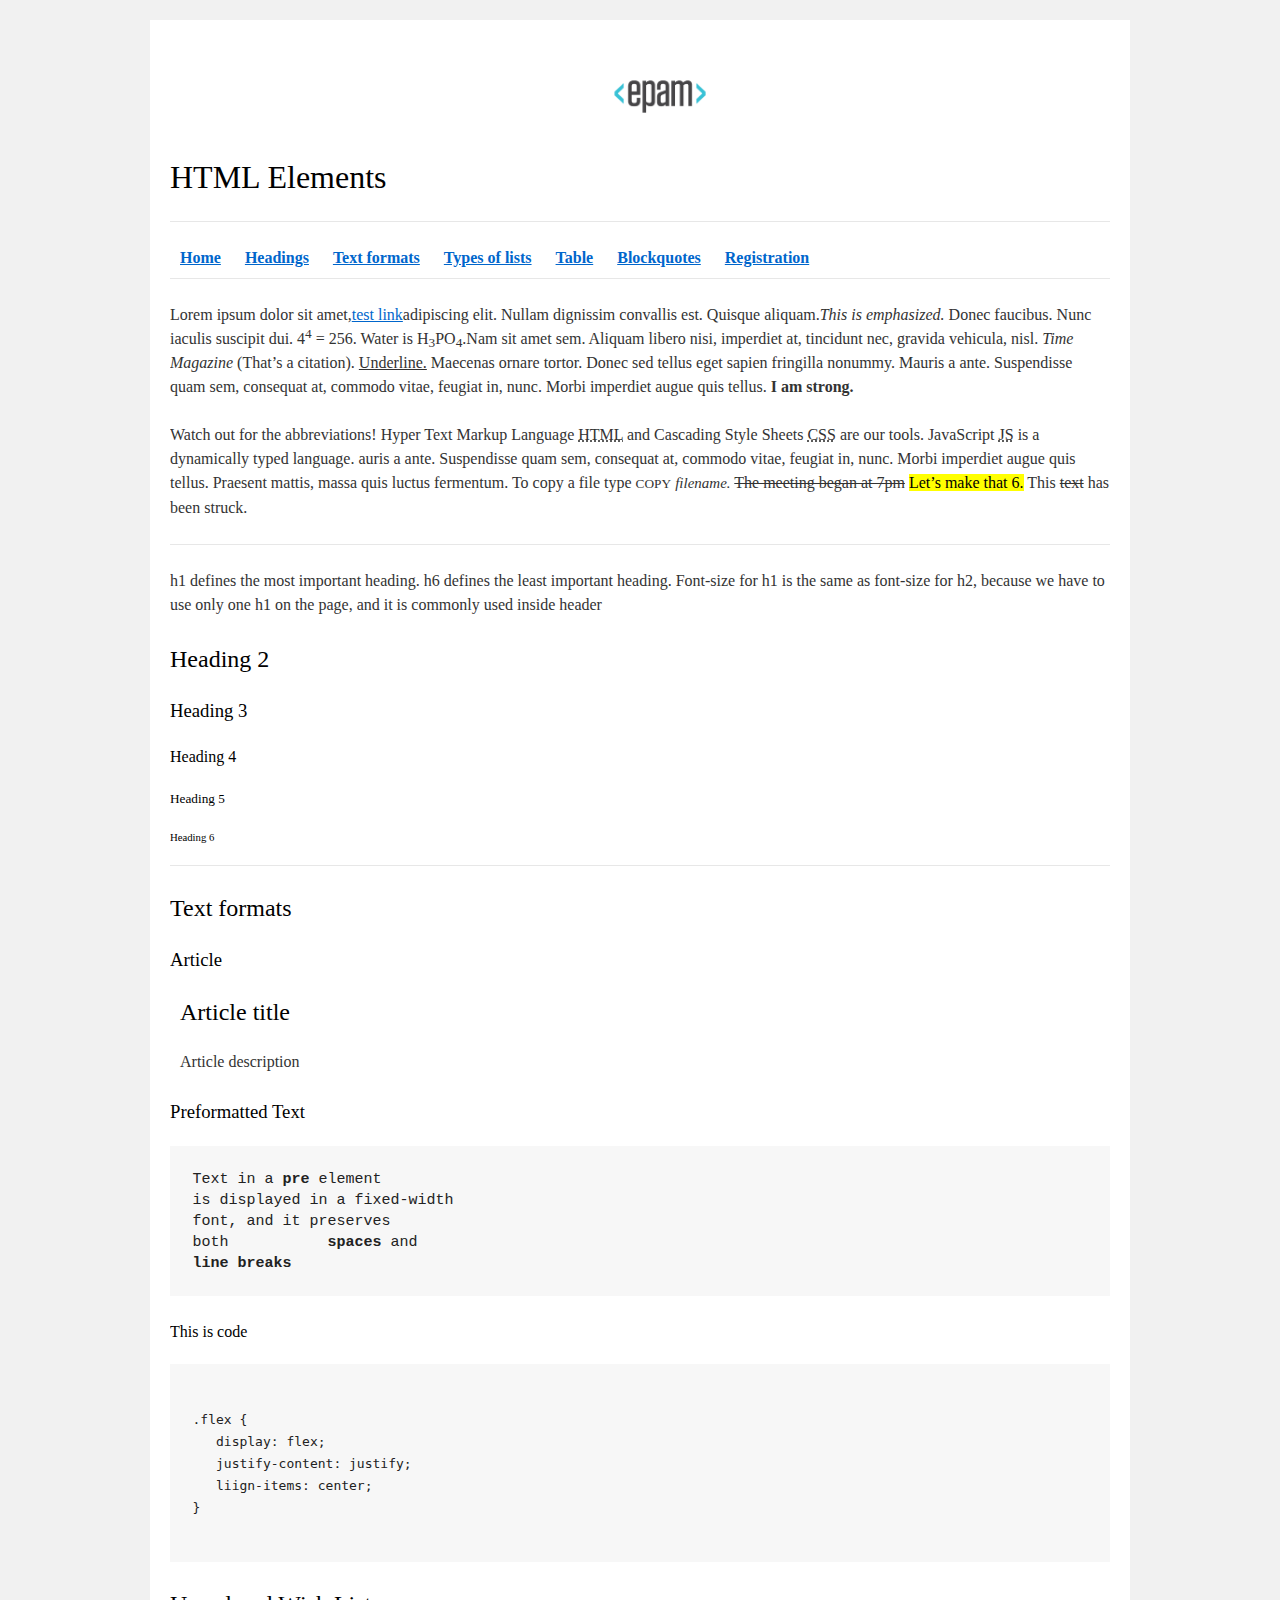
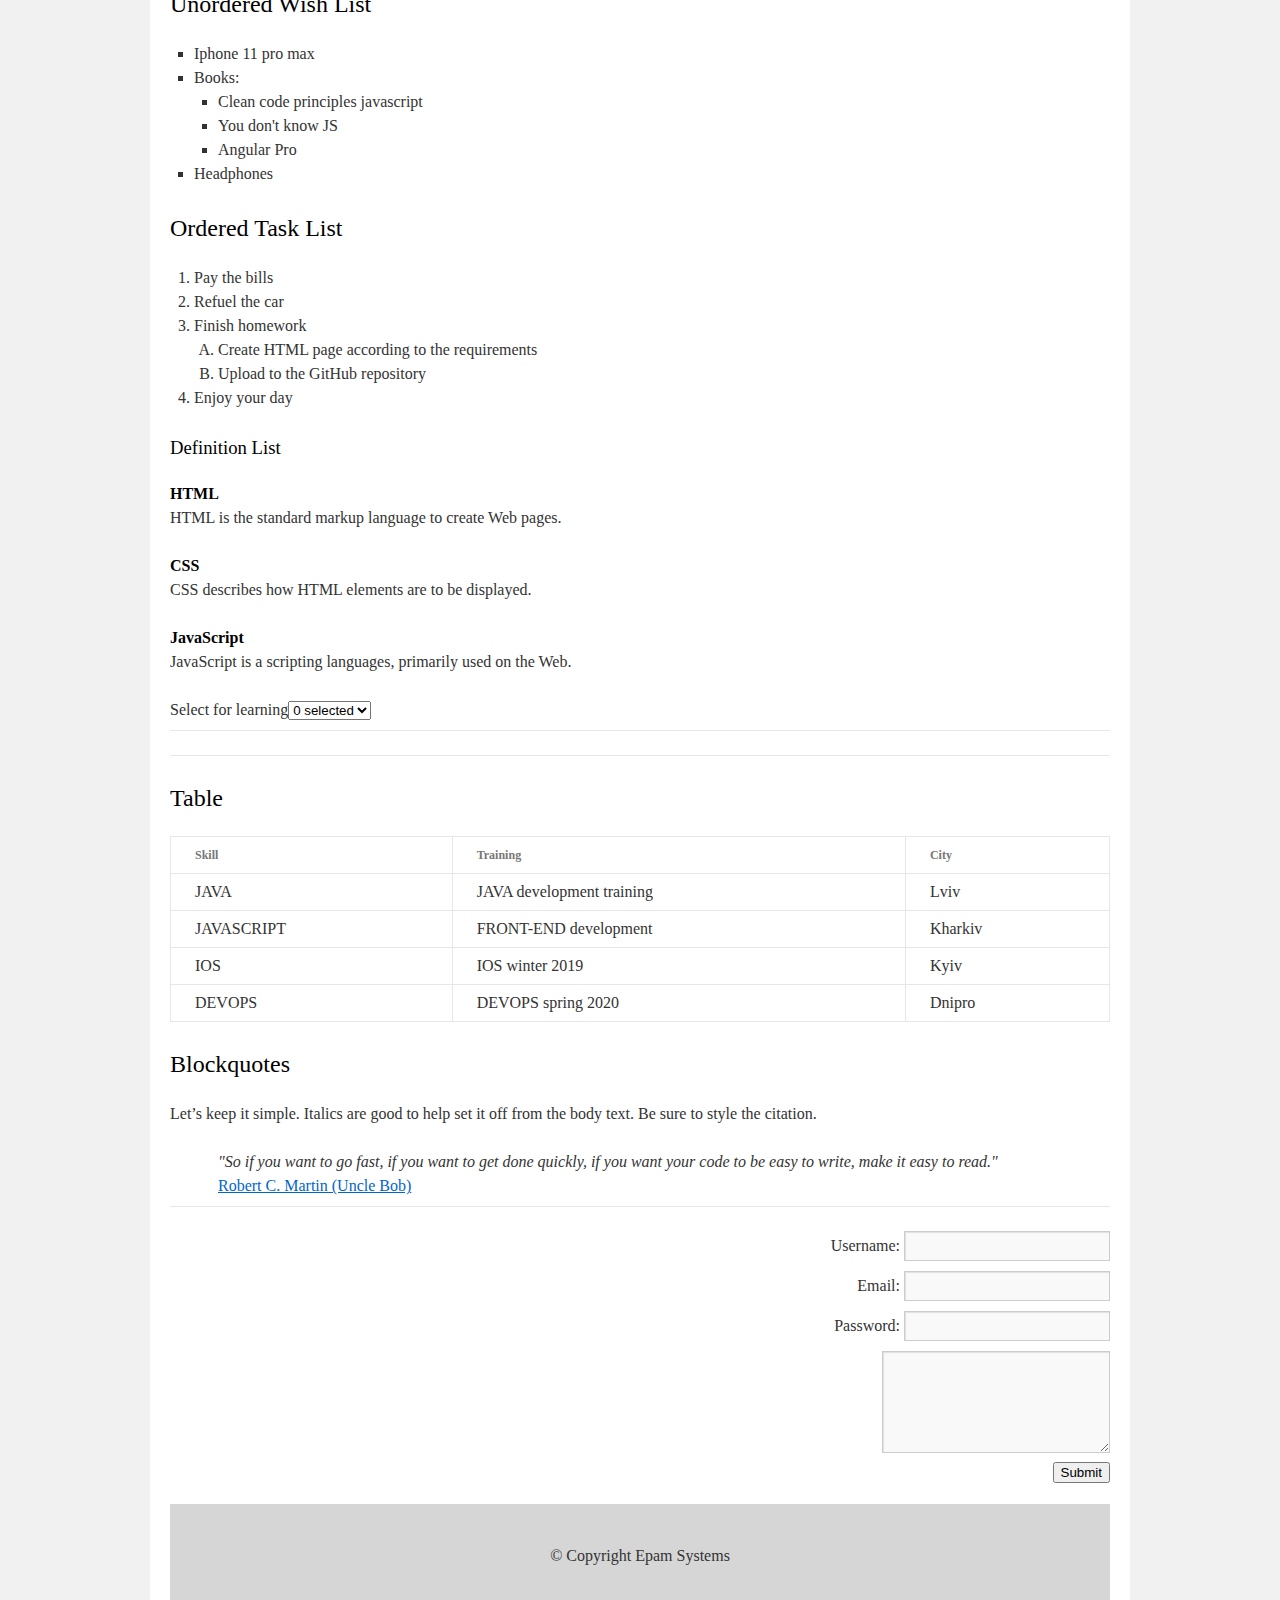
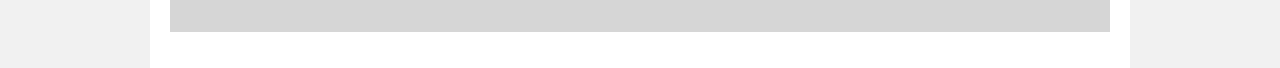
<file: FL12_HW1/homework/index.html>
<!DOCTYPE html>
<html lang="en">
  <head>
    <meta charset="utf-8" />
    <title>HTML Basics</title>
    <link rel="stylesheet" href="style.css" />
  </head>

  <body>
    <div id="wrapper">
      <div id="main">
        <div id="container">
          <div id="content" role="main">
            
<header>
  
            <img src="logo.png" alt="logo EPAM" />
            <h1>HTML Elements</h1>
            <hr />
            <nav>
            <a href="#Home"><strong>Home</strong></a>
            <a href="#Headings"><strong>Headings</strong></a>
            <a href="#Text_formats"><strong>Text formats</strong></a>
            <a href="#Types_of_lists"><strong>Types of lists</strong></a>
            <a href="#Table"><strong>Table</strong></a>
            <a href="#Blockquotes"><strong>Blockquotes</strong></a>
            <a href="#Registration"><strong>Registration</strong></a>
            </nav>
            <hr />
          </header>

            <div id="Home">
            <p>
              Lorem ipsum dolor sit amet,<a href="#">test link</a>adipiscing
              elit. Nullam dignissim convallis est. Quisque aliquam.<em
                >This is emphasized.</em
              >
              Donec faucibus. Nunc iaculis suscipit dui. 4<sup>4</sup> = 256.
              Water is H<sub>3</sub>PO<sub>4</sub>.Nam sit amet sem. Aliquam
              libero nisi, imperdiet at, tincidunt nec, gravida vehicula, nisl.
              <cite>Time Magazine</cite>
              (That’s a citation).
              <u>Underline.</u>
              Maecenas ornare tortor. Donec sed tellus eget sapien fringilla
              nonummy. Mauris a ante. Suspendisse quam sem, consequat at,
              commodo vitae, feugiat in, nunc. Morbi imperdiet augue quis
              tellus.
              <strong>I am strong.</strong>
            </p>
            <p>
              Watch out for the abbreviations! Hyper Text Markup Language
              <abbr title="Hyper Text Markup Language">HTML</abbr> and Cascading
              Style Sheets <abbr title="Cascading Style Sheets">CSS</abbr> are
              our tools. JavaScript <abbr title="JavaScript">JS</abbr>
              is a dynamically typed language. auris a ante. Suspendisse quam
              sem, consequat at, commodo vitae, feugiat in, nunc. Morbi
              imperdiet augue quis tellus. Praesent mattis, massa quis luctus
              fermentum. To copy a file type
              <small>COPY</small>
              <var>filename.</var>
              <del>The meeting began at 7pm</del>
              <mark>Let’s make that 6.</mark> This <del>text</del> has been
              struck.
            </p>
            <hr />
            </div>

<section id="Headings">
            <p>
              h1 defines the most important heading. h6 defines the least
              important heading. Font-size for h1 is the same as font-size for
              h2, because we have to use only one h1 on the page, and it is
              commonly used inside header
            </p>

            <h2>Heading 2</h2>
            <h3>Heading 3</h3>
            <h4>Heading 4</h4>
            <h5>Heading 5</h5>
            <h6>Heading 6</h6>
            <hr />
          </section>

          <section id="Text_formats">
            <h2>Text formats</h2>
            <h3>Article</h3>
            <article>
            <h2>Article title</h2>
            <p>Article description</p></article>
            <h3>Preformatted Text</h3>
            <pre>
Text in a <b>pre</b> element
is displayed in a fixed-width
font, and it preserves
both           <b>spaces</b> and
<b>line breaks</b>
</pre>
            <h4>This is code</h4>
            <pre>
            <code>
.flex {
   display: flex;
   justify-content: justify;
   liign-items: center;
}</code>
          </pre>
        </section>
        <section id="Types_of_lists">
          <div>
            <h2>Unordered Wish List</h2>
            <ul>
              <li>Iphone 11 pro max</li>
              <li>
                Books:
                <ul>
                  <li>Clean code principles javascript</li>
                  <li>You don't know JS</li>
                  <li>Angular Pro</li>
                </ul>
              </li>
              <li>Headphones</li>
            </ul>
          </div>
          <div>
            <h2>Ordered Task List</h2>
            <ol>
              <li>Pay the bills</li>
              <li>Refuel the car</li>
              <li>
                Finish homework
                <ol type="A">
                  <li>Create HTML page according to the requirements</li>
                  <li>Upload to the GitHub repository</li>
                </ol>
              </li>
              <li>Enjoy your day</li>
            </ol>
          </div>
          <div>
            <h3>Definition List</h3>
            <dl>
              <dt>HTML</dt>
              <dd>HTML is the standard markup language to create Web pages.</dd>
              <dt>CSS</dt>
              <dd>CSS describes how HTML elements are to be displayed.</dd>
              <dt>JavaScript</dt>
              <dd>
                JavaScript is a scripting languages, primarily used on the Web.
              </dd>
            </dl>
          </div>
          <div>
            <label for="drop-down_list"
              >Select for learning<select
                name="tutotials"
                id="drop-down_list"
                size="1"
                multiple
              >
                <option value="JS">JS</option>
                <option value="HTML">HTML</option>
                <option value="CSS">CSS</option>
              </select>
            </label>
          </div>
            <hr>
            <hr>
          </section>
          <section id="Table">
            <h2>Table</h2>
            <table>
              <thead><tr>
                <th>Skill</th>
                <th>Training</th>
                <th>City</th>
              </tr></thead>
              <tbody><tr>
                <td>JAVA</td>
                <td>JAVA development training</td>
                <td>Lviv
                </td>
              </tr>
              <tr>
                <td>JAVASCRIPT</td>
                <td>FRONT-END development</td>
                <td>Kharkiv</td>
              </tr>
              <tr>
                <td>IOS</td>
                <td>IOS winter 2019</td>
                <td>
                  Kyiv</td>
              </tr>
              <tr>
                <td>DEVOPS</td>
                <td>
                  DEVOPS spring 2020</td>
                <td>
                  Dnipro</td>
              </tr>
            </tbody>
            </table>
          </section>
          <section id="Blockquotes">
            <h2>Blockquotes</h2>
            <p>Let’s keep it simple. Italics are good to help set it off from the body text. Be sure to style the citation.</p>
            <blockquote>
              "So if you want to go fast, if you want to get done quickly, if you want your code to be easy to write, make it easy to read."<br><cite><a href="https://www.goodreads.com/quotes/1204150-so-if-you-want-to-go-fast-if-you-want">Robert C. Martin (Uncle Bob)</a></cite></blockquote>
              <hr>
            </section>
<div id="Registration">
              <form action="#">
                <fieldset>
                  <label for="username">Username:</label>
                <input id="username" type="text">
              </fieldset>
              <fieldset>
              <label for="email">Email:</label>
                <input id="email" type="email">
              </fieldset>
              <fieldset>
                  <label for="password">Password:</label>
                    <input id="password" type="password">
                  </fieldset>
                  <fieldset>
                  <textarea rows="4" cols="23">
                    </textarea>
                  </fieldset>
                     
                        <fieldset><button type="submit">Submit</button></fieldset>
              </form>
            </div>
              <footer>
              <p>&copy; Copyright Epam Systems</p>
            </footer>
          </div>
        </div>
      </div>
    </div>
  </body>
</html>
</file>
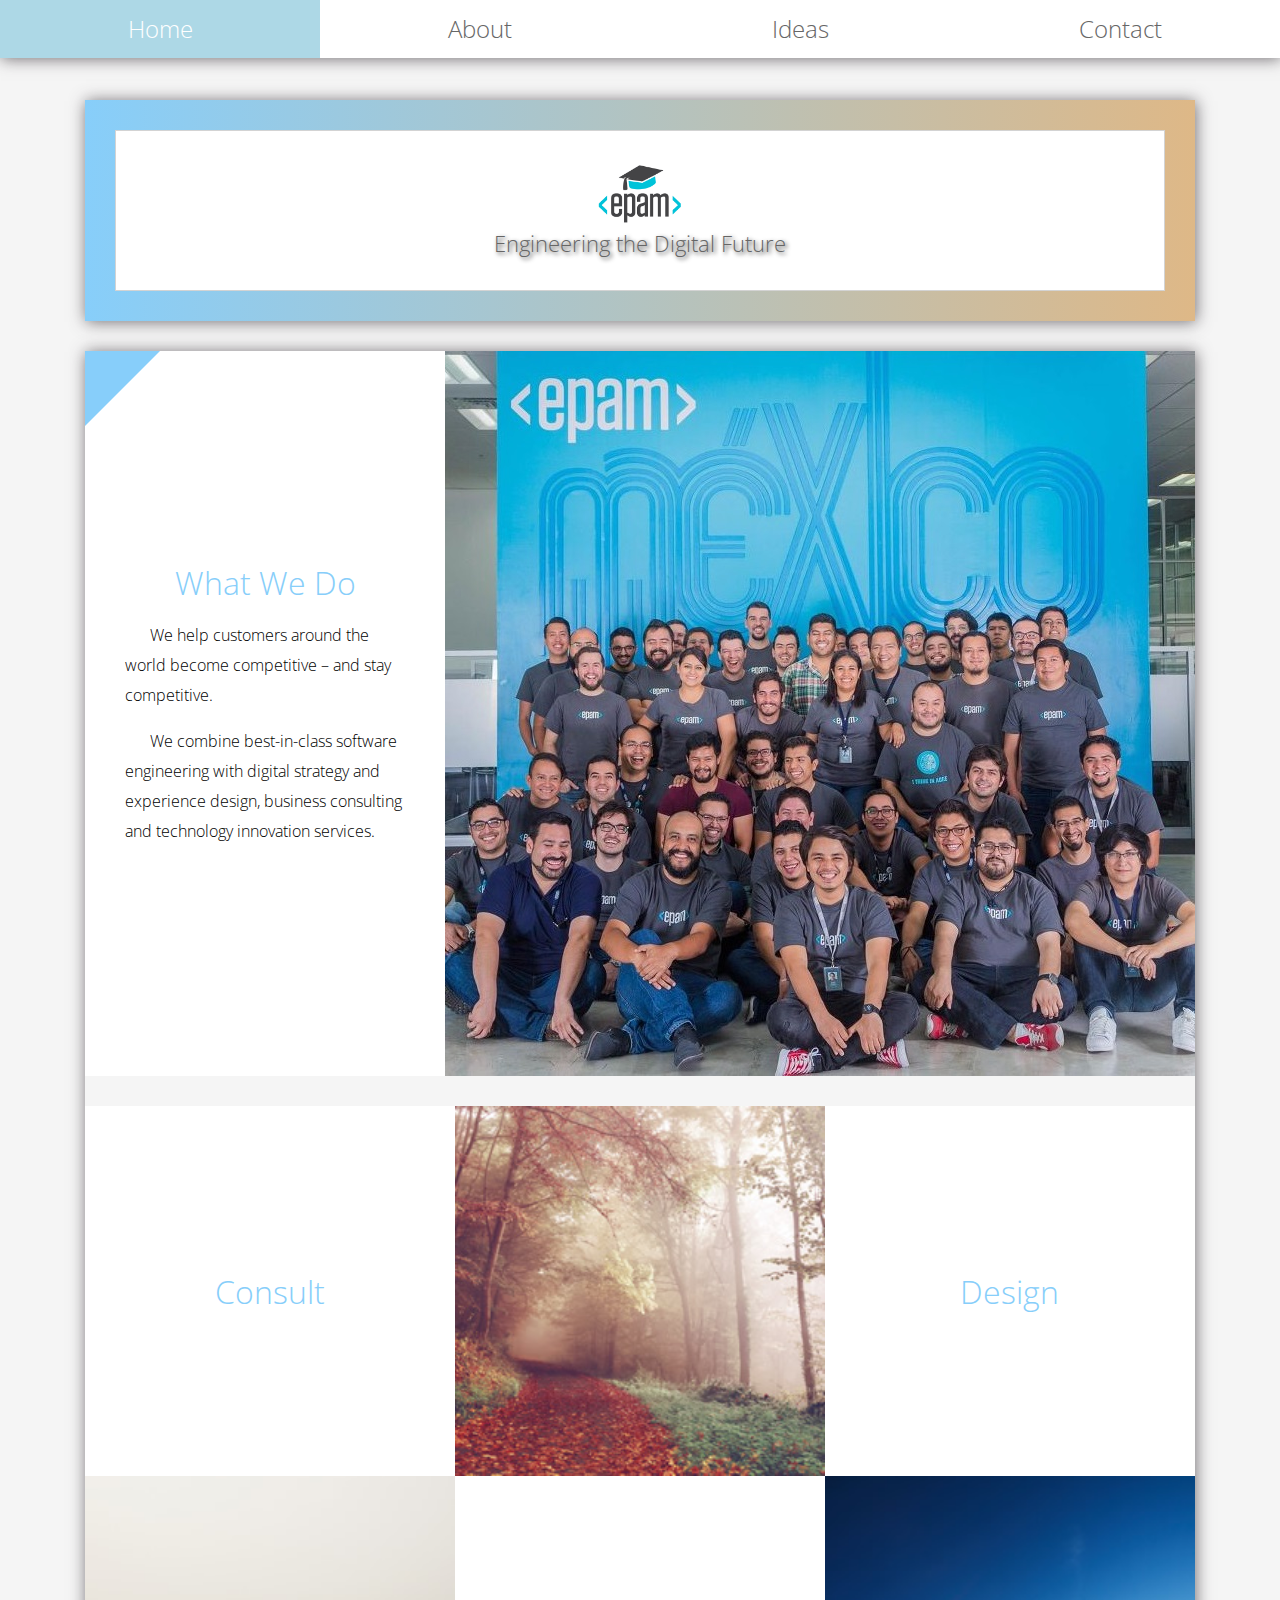
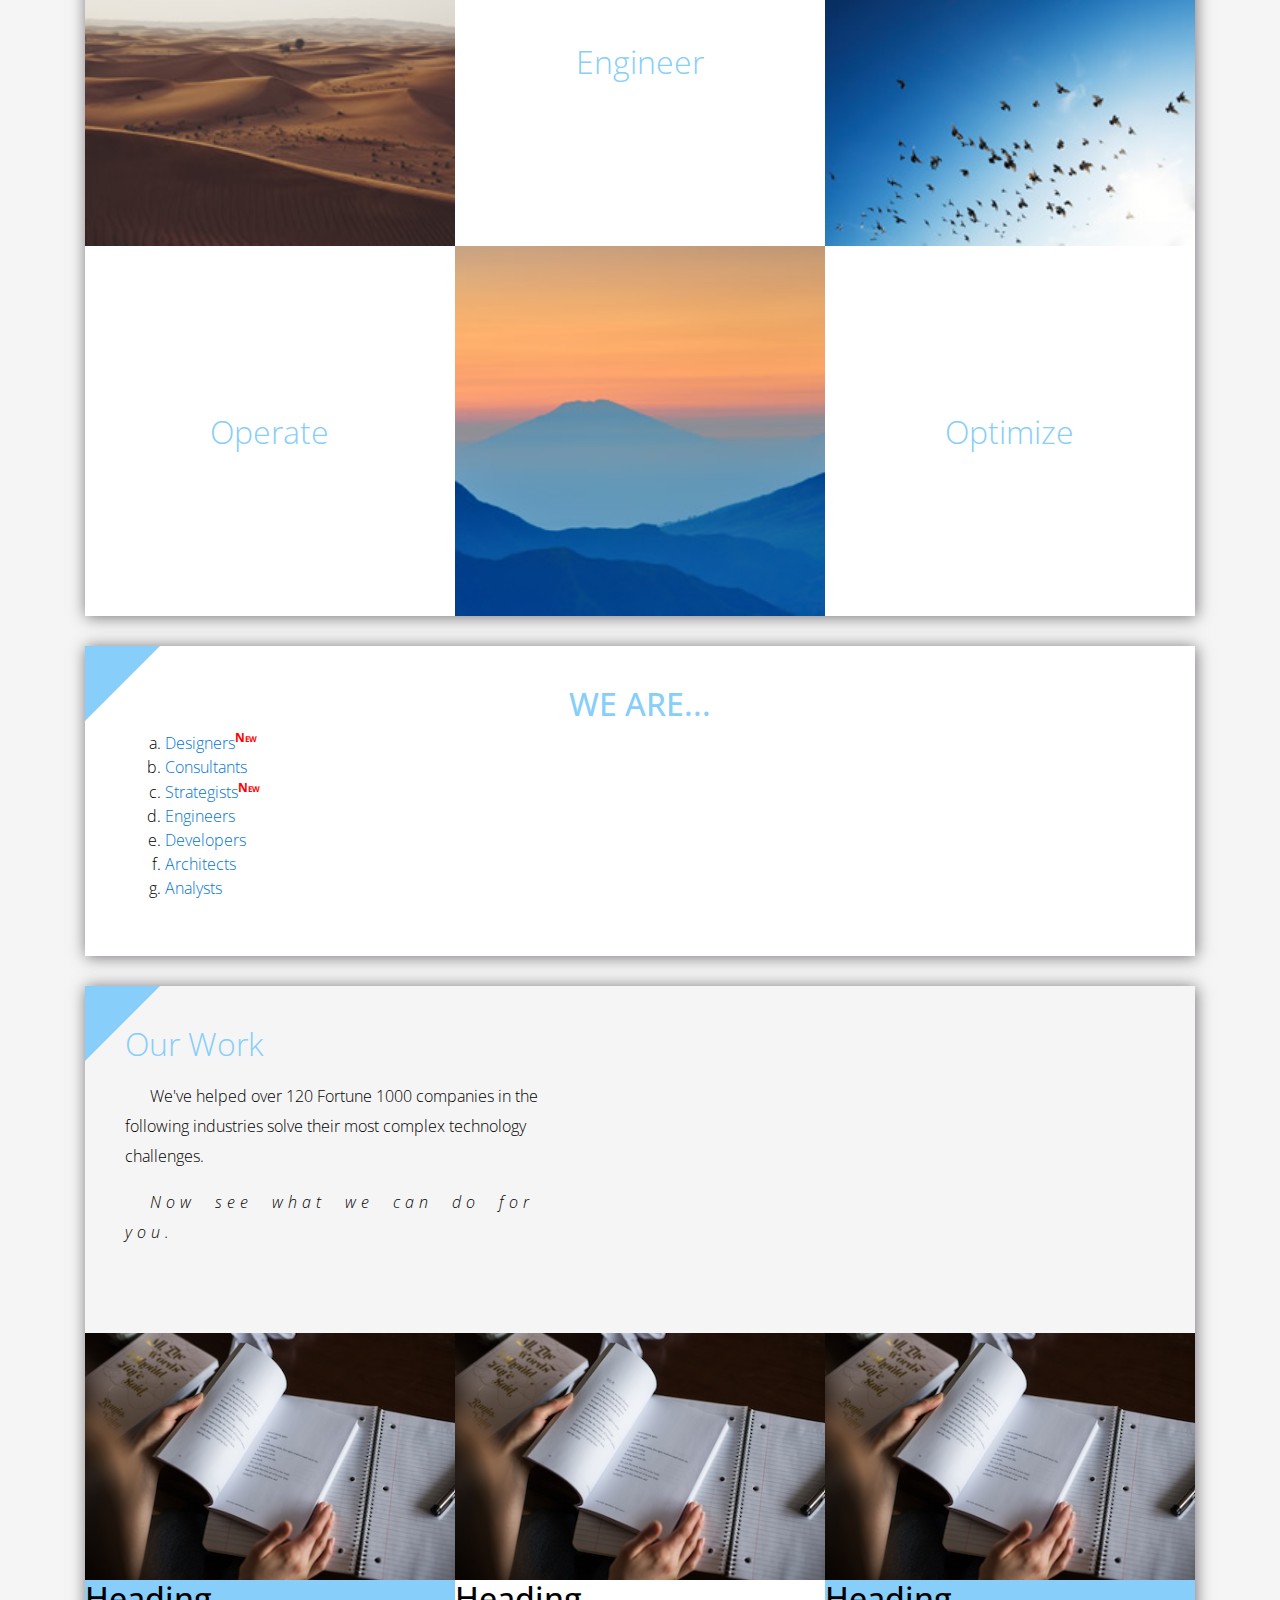
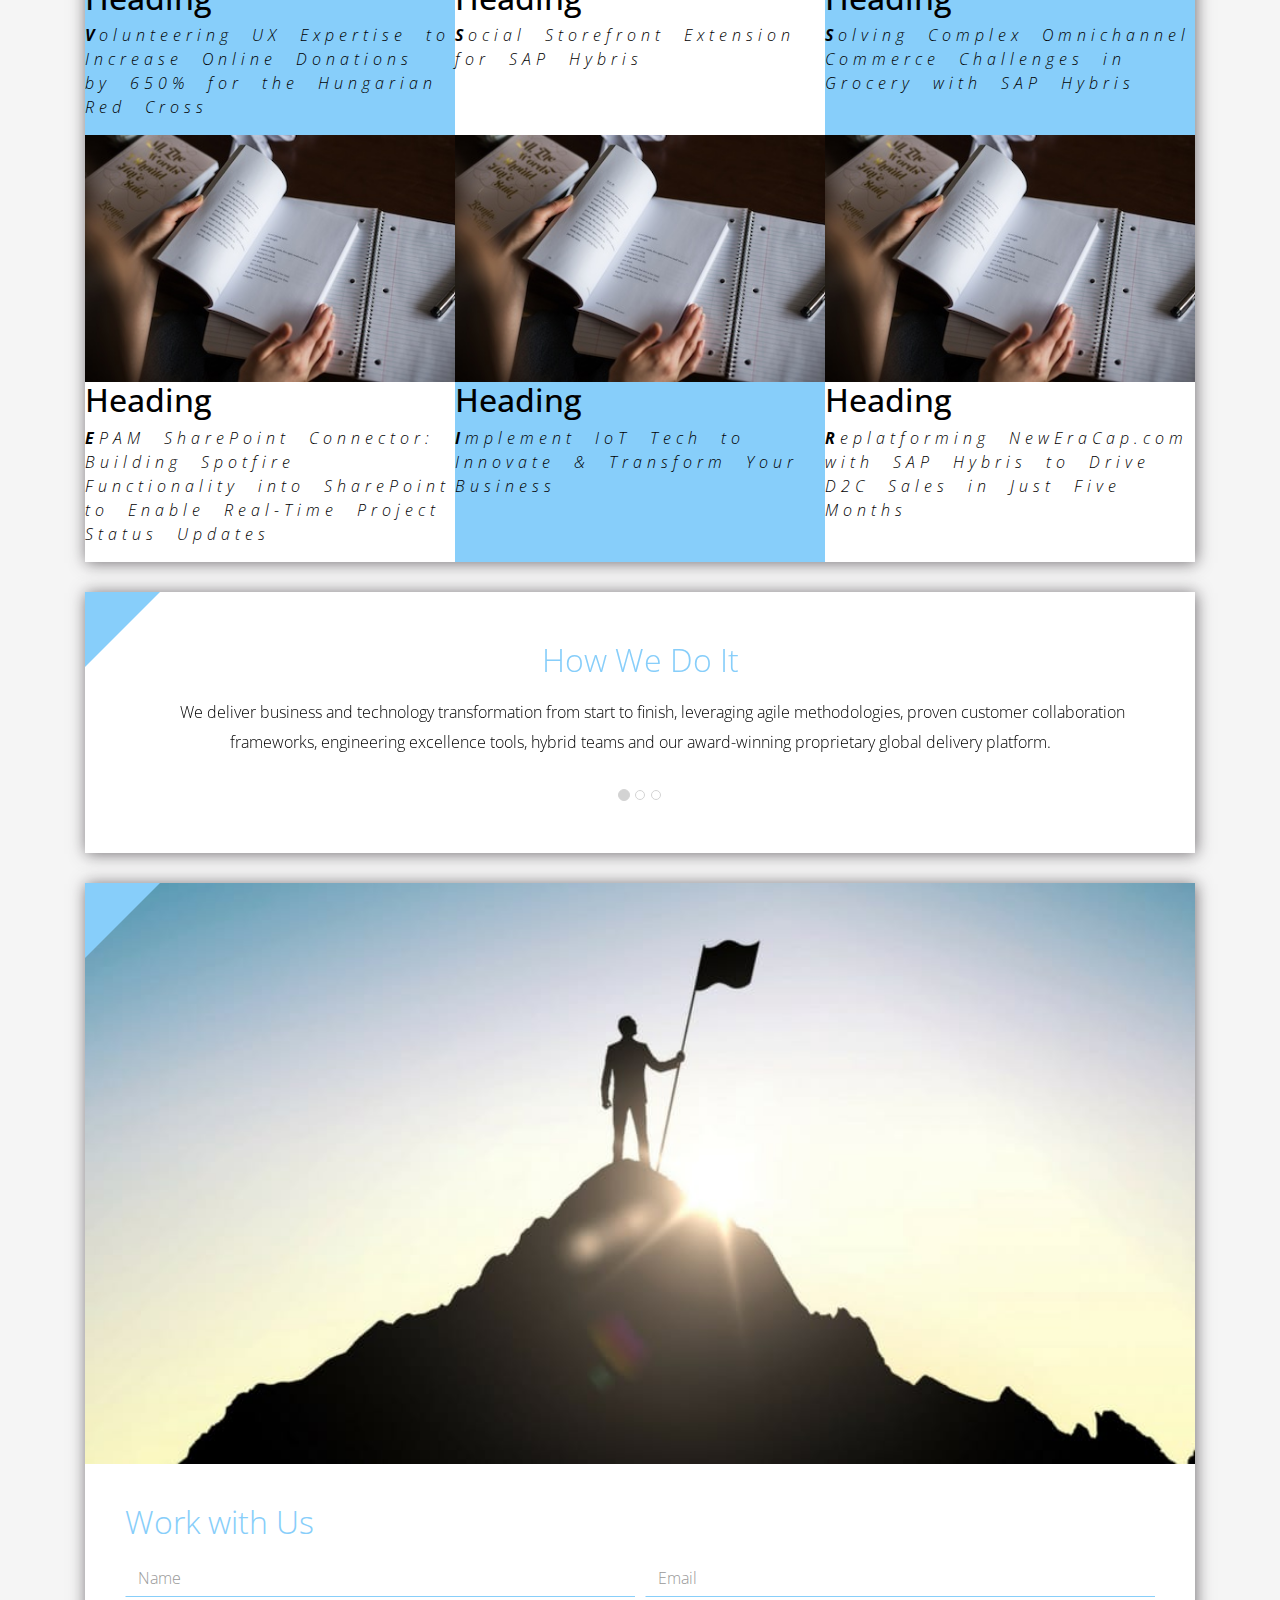
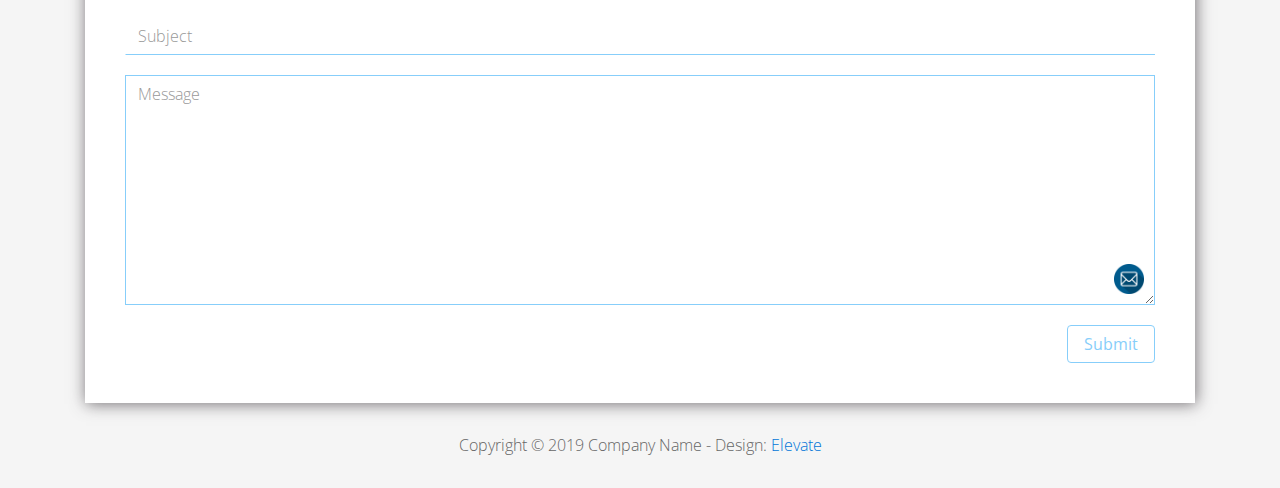
<file: FL12_HW2/homework/index.html>
<!DOCTYPE html>
<html lang="en">
<head>
  <meta charset="utf-8">
  <meta http-equiv="X-UA-Compatible" content="IE=edge">
  <meta name="viewport" content="width=device-width, initial-scale=1">

  <title>CSS Basics HW</title>



  <!-- load stylesheets -->
  <link rel="stylesheet" href="http://fonts.googleapis.com/css?family=Open+Sans:300,400">
  <!-- Google web font "Open Sans" -->
  <link rel="stylesheet" href="css/bootstrap.min.css">
  <!-- Bootstrap style -->
  <link rel="stylesheet" href="css/general.css">
  <link rel="stylesheet" href="css/style.css">
  <!-- Templatemo style -->
</head>

<body>
<div class="container">

  <div class="tm-sidebar">
    <nav class="tm-main-nav">
      <ul>
        <li class="tm-nav-item"><a href="#home" class="tm-nav-item-link">Home</a></li>
        <li class="tm-nav-item"><a href="#about" class="tm-nav-item-link">About</a></li>
        <li class="tm-nav-item"><a href="#ideas" class="tm-nav-item-link">Ideas</a></li>
        <li class="tm-nav-item"><a href="#contact" class="tm-nav-item-link">Contact</a></li>
      </ul>
    </nav>
  </div>

  <div class="tm-main-content">

    <div id="home" class="tm-content-box tm-content-header margin-b-10">
      <div class="tm-banner">
        <div class="tm-banner-inner">
          <img src="img/epam_logo.png" width="100" alt="">
          <p class="tm-banner-text">Engineering the Digital Future</p>
        </div>
      </div>
    </div>

    <section>
      <div class="tm-content-box flex-2-col">

        <div class="padding-medium flex-item tm-team-description-container flex-item">
          <h2 class="tm-section-title">What We Do</h2>
          <p class="tm-section-description">We help customers around the world become competitive – and stay competitive.</p>
          <p class="tm-section-description"> We combine best-in-class software engineering with digital strategy and experience design, business consulting and technology innovation services.</p>
        </div>
        <div class="flex-item tm-team-img">
          <img src="img/epam-mexico.jpg" alt="epam-mexico">
        </div>

      </div>

      <div id="about" class="tm-content-box">

        <ul class="boxes gallery-container">
          <li class="box box-bg">
            <h2 class="tm-section-title tm-section-title-box tm-box-bg-title">Consult</h2>
          </li>
          <li class="box">
            <a href="img/idea-large-01.jpg">
              <img src="img/idea-01.jpg" alt="Image" class="img-fluid thumbnail box-img">
            </a>
          </li>
          <li class="box box-bg">
            <h2 class="tm-section-title tm-section-title-box tm-box-bg-title">Design</h2>
          </li>
          <li class="box">
            <a href="img/idea-large-02.jpg">
              <img src="img/idea-02.jpg" alt="Image" class="img-fluid thumbnail box-img">
            </a>
          </li>
          <li class="box box-bg">
            <h2 class="tm-section-title tm-section-title-box tm-box-bg-title">Engineer</h2>
          </li>
          <li class="box">
            <a href="img/idea-large-03.jpg">
              <img src="img/idea-03.jpg" alt="Image" class="img-fluid thumbnail box-img">
            </a>
          </li>
          <li class="box box-bg">
            <h2 class="tm-section-title tm-section-title-box tm-box-bg-title">Operate</h2>
          </li>
          <li class="box">
            <a href="img/idea-large-04.jpg">
              <img src="img/idea-04.jpg" alt="Image" class="img-fluid thumbnail box-img">
            </a>
          </li>
          <li class="box box-bg">
            <h2 class="tm-section-title tm-section-title-box tm-box-bg-title">Optimize</h2>
          </li>
        </ul>

      </div>

    </section>

    <!-- slider -->
    <section class="heading tm-content-box">
      <div class="padding-medium">
        <h2> WE ARE...</h2>
        <ol>
          <li><a href="index.html" class="text">Designers</a></li>
          <li><a href="index.html">Consultants</a></li>
          <li><a href="#" class="text">Strategists</a></li>
          <li><a href="#">Engineers</a></li>
          <li><a href="#">Developers</a></li>
          <li><a href="#">Architects</a></li>
          <li><a href="#">Analysts</a></li>
        </ol>
      </div>
    </section>

    <section class="blocks">
      <div class="padding-medium flex-item tm-team-description-container">
        <h2 class="tm-section-title">Our Work</h2>
        <p class="tm-section-description">We've helped over 120 Fortune 1000 companies in the following industries solve their most complex technology challenges. </p>
        <p class="tm-section-description"> Now see what we can do for you.</p>
      </div>
      <div class="tm-content-box flex-2-col">
      </div>
      <div  class="tm-content-box">
        <ul class="boxes gallery-container">
          <li class="box box-work">
            <img src="img/study.jpeg" alt="Image" class="img-fluid">
            <div>
              <h2>Heading</h2>
              <p>Volunteering UX Expertise to Increase Online Donations by 650% for the Hungarian Red Cross</p>
            </div>
          </li>
          <li class="box box-work">
            <img src="img/study.jpeg" alt="Image" class="img-fluid">
            <div>
              <h2>Heading</h2>
              <p>Social Storefront Extension for SAP Hybris</p>
            </div>
          </li>
          <li class="box box-work">
            <img src="img/study.jpeg" alt="Image" class="img-fluid">
            <div>
              <h2>Heading</h2>
              <p>Solving Complex Omnichannel Commerce Challenges in Grocery with SAP Hybris</p>
            </div>
          </li>
          <li class="box box-work">
            <img src="img/study.jpeg" alt="Image" class="img-fluid">
            <div>
              <h2>Heading</h2>
              <p>EPAM SharePoint Connector: Building Spotfire Functionality into SharePoint to Enable Real-Time Project Status Updates</p>
            </div>
          </li>
          <li class="box box-work">
            <img src="img/study.jpeg" alt="Image" class="img-fluid">
            <div>
              <h2>Heading</h2>
              <p>Implement IoT Tech to Innovate &amp; Transform Your Business</p>
            </div>
          </li>
          <li class="box box-work">
            <img src="img/study.jpeg" alt="Image" class="img-fluid">
            <div>
              <h2>Heading</h2>
              <p>Replatforming NewEraCap.com with SAP Hybris to Drive D2C Sales in Just Five Months</p>
            </div>
          </li>
        </ul>

      </div>
    </section>

    <section id="ideas">
      <div id="tmCarousel" class="carousel slide tm-content-box" data-ride="carousel">

        <ol class="carousel-indicators">
          <li data-target="#tmCarousel" data-slide-to="0" class="active"></li>
          <li data-target="#tmCarousel" data-slide-to="1" class=""></li>
          <li data-target="#tmCarousel" data-slide-to="2" class=""></li>
        </ol>

        <div class="carousel-inner" role="listbox">

          <div class="carousel-item active">
            <div class="carousel-content">
              <div class="flex-item">
                <h2 class="tm-section-title">How We Do It</h2>
                <p class="tm-section-description carousel-description">We deliver business and technology transformation from start to finish, leveraging agile methodologies, proven customer collaboration frameworks, engineering excellence tools, hybrid teams and our award-winning proprietary global delivery platform.</p>
              </div>
            </div>
          </div>

          <div class="carousel-item">
            <div class="carousel-content">
              <div class="flex-item">
                <h2 class="tm-section-title">Our Clients</h2>
                <p class="tm-section-description carousel-description">Lorem ipsum dolor sit amet,
                  consectetur adipiscing elit. Quisque vel nisi pharetra nibh varius pharetra ac
                  sagittis nisi. Etiam pharetra vestibulum hendrerit. Pellentesque interdum metus
                  sed massa rutrum.</p>
              </div>
            </div>
          </div>

          <div class="carousel-item">
            <div class="carousel-content">
              <div class="flex-item">
                <h2 class="tm-section-title">Our Projects</h2>
                <p class="tm-section-description carousel-description">Donec ex libero, fringilla
                  vitae purus sit amet, rhoncus pharetra lorem. Pellentesque id sem id lacus
                  ultricies vehicula. Aliquam rutrum mi non. Pellentesque interdum metus sed massa
                  rutrum.</p>
              </div>
            </div>
          </div>

        </div>

      </div>
    </section>

    <section class="tm-content-box">
      <img src="img/contact-us.jpg" alt="Contact image" class="img-fluid img-contact-us">

      <div id="contact" class="padding-medium">
        <h2 class="tm-section-title">Work with Us</h2>
        <form action="#contact" method="get" class="contact-form">

          <div class="form-group col-xs-12 col-sm-12 col-md-6 col-lg-6 form-group-2-col-left">
            <input type="text" id="contact_name" name="contact_name" class="form-control"
                   placeholder="Name" required/>
          </div>
          <div class="form-group col-xs-12 col-sm-12 col-md-6 col-lg-6 form-group-2-col-right mandatory-field">
            <input type="email" id="contact_email" name="contact_email" class="form-control"
                   placeholder="Email" required/>
          </div>
          <div class="form-group">
            <input type="text" id="contact_subject" name="contact_subject" class="form-control"
                   placeholder="Subject" required/>
          </div>
          <div class="form-group">
            <textarea id="contact_message" name="contact_message" class="form-control" rows="9"
                      placeholder="Message" required></textarea>
          </div>

          <button type="submit" class="btn btn-primary submit-btn">Submit</button>

        </form>
      </div>
    </section>

    <footer class="tm-footer">
      <p class="text-xs-center">Copyright &copy; 2019 Company Name

        - Design: <a rel="nofollow" href="http://www.templatemo.com/tm-481-elevate"
                     target="_parent">Elevate</a></p>
    </footer>

  </div>

</div>

</body>
</html>
</file>
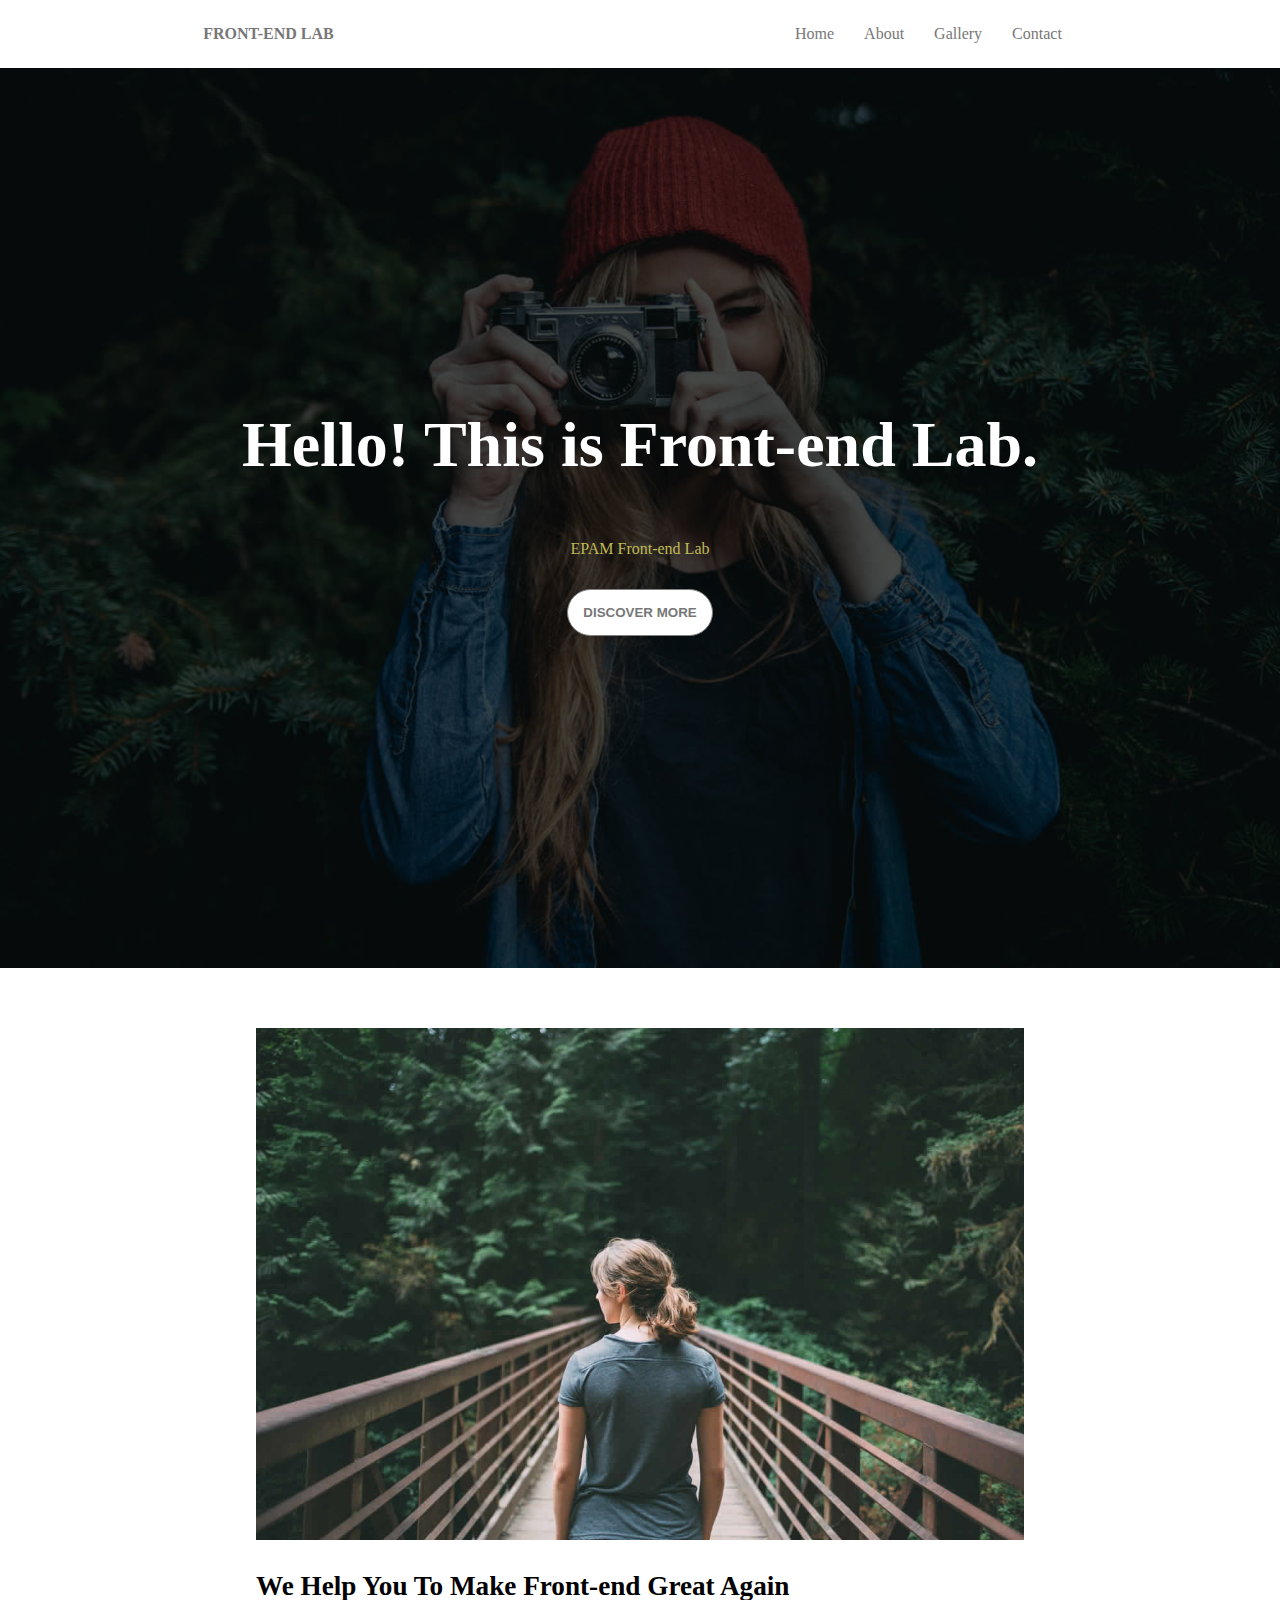
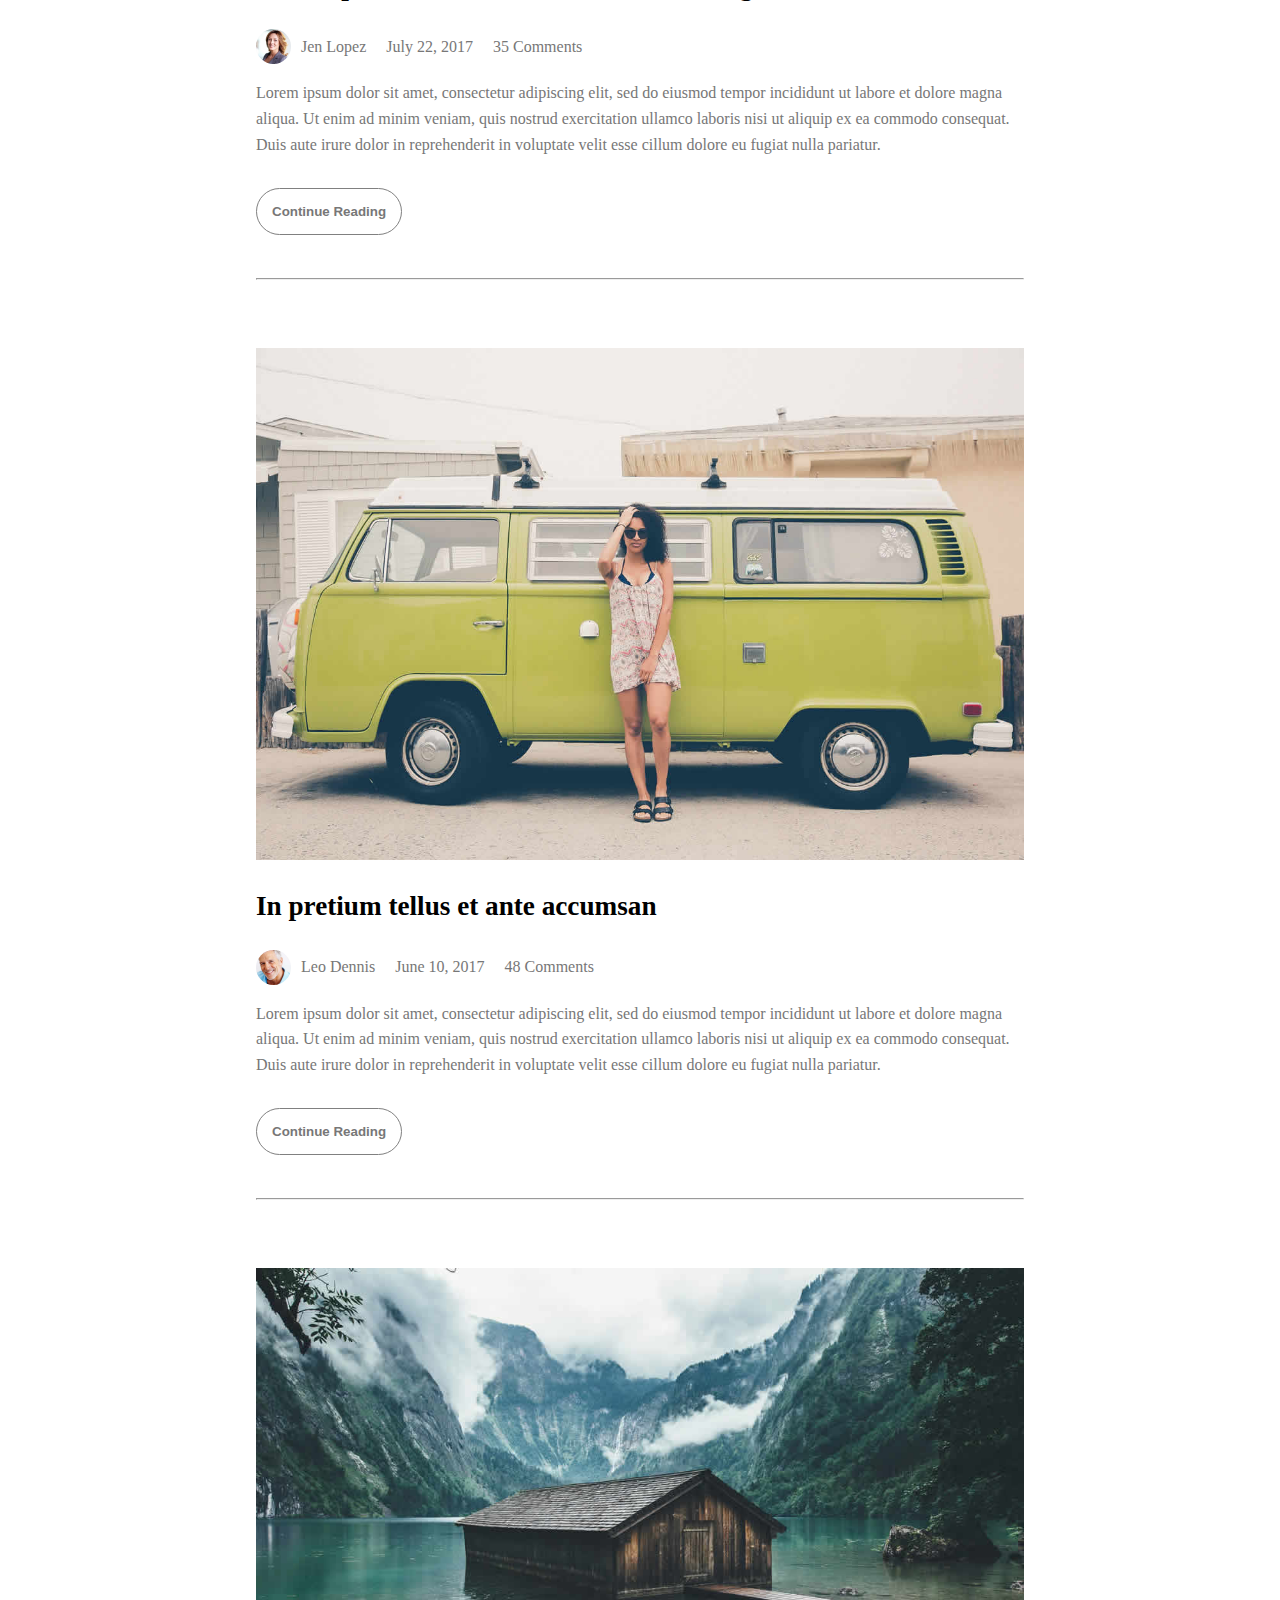
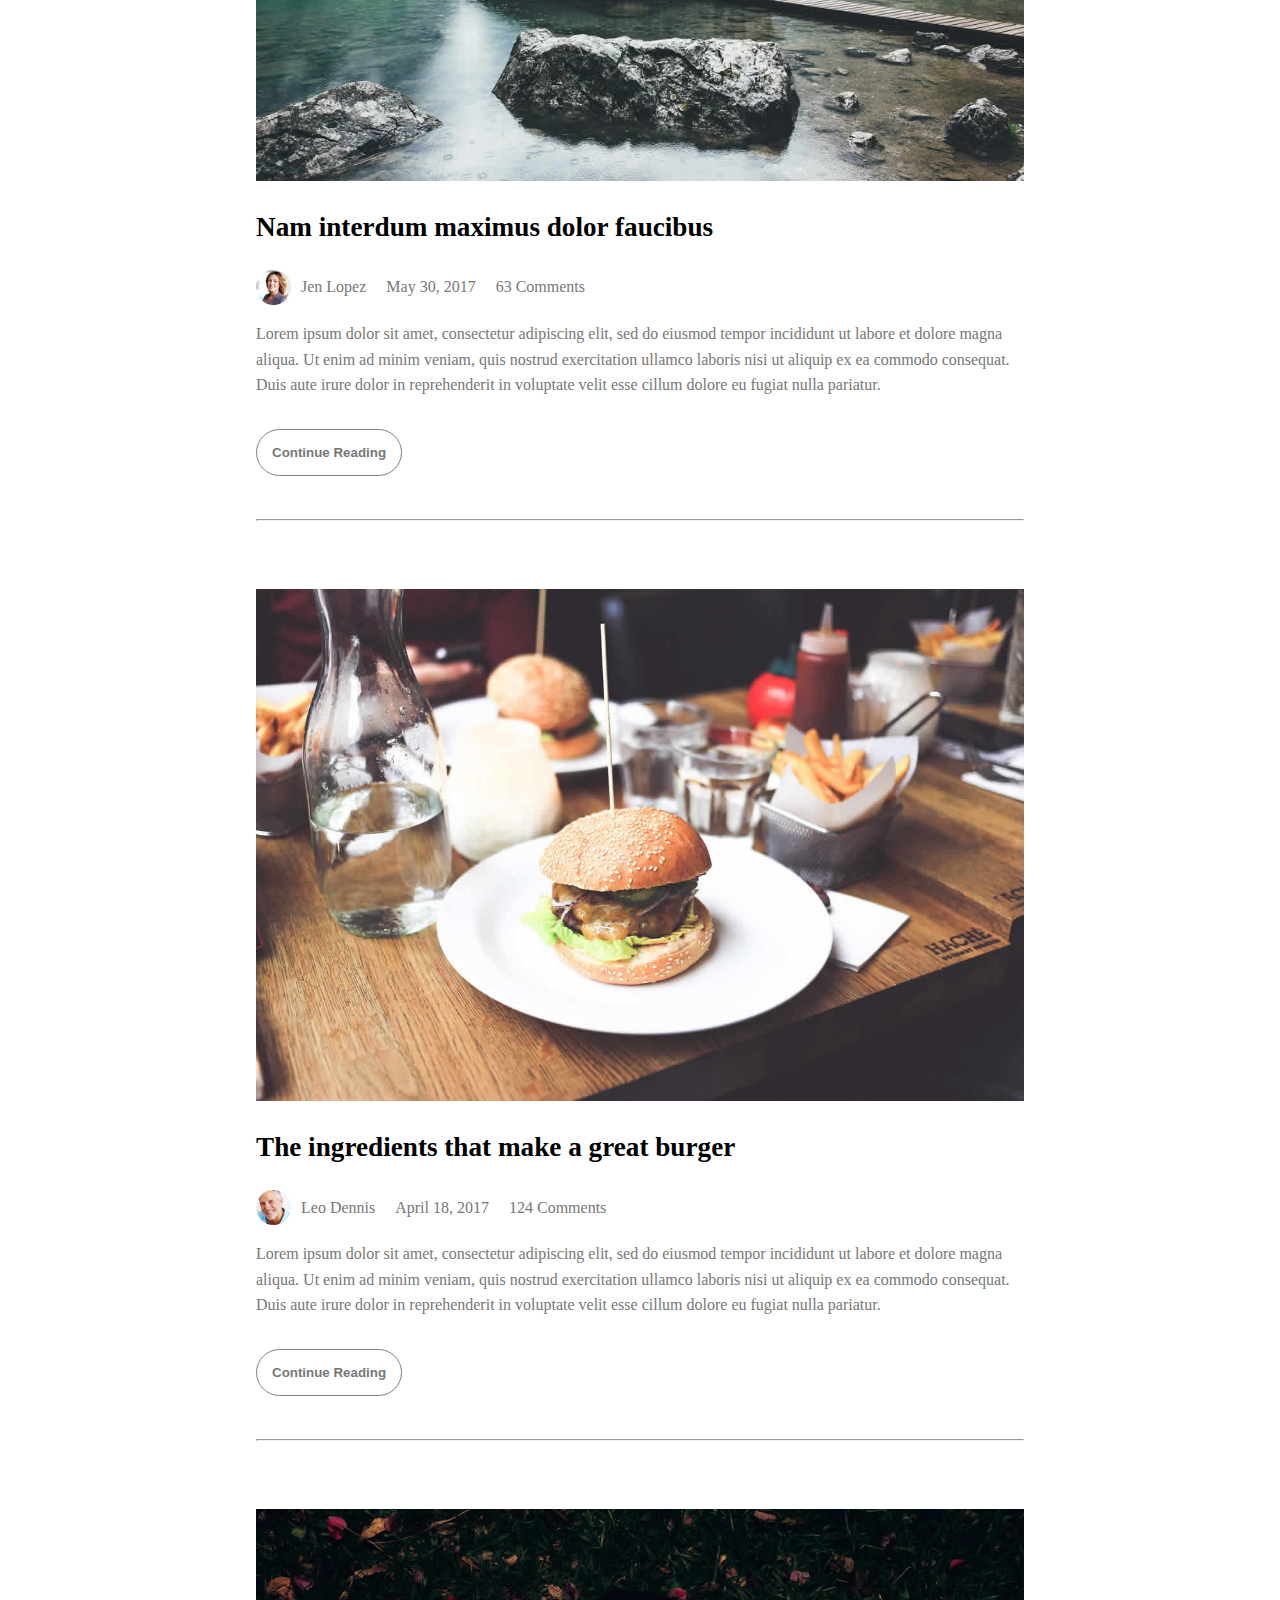
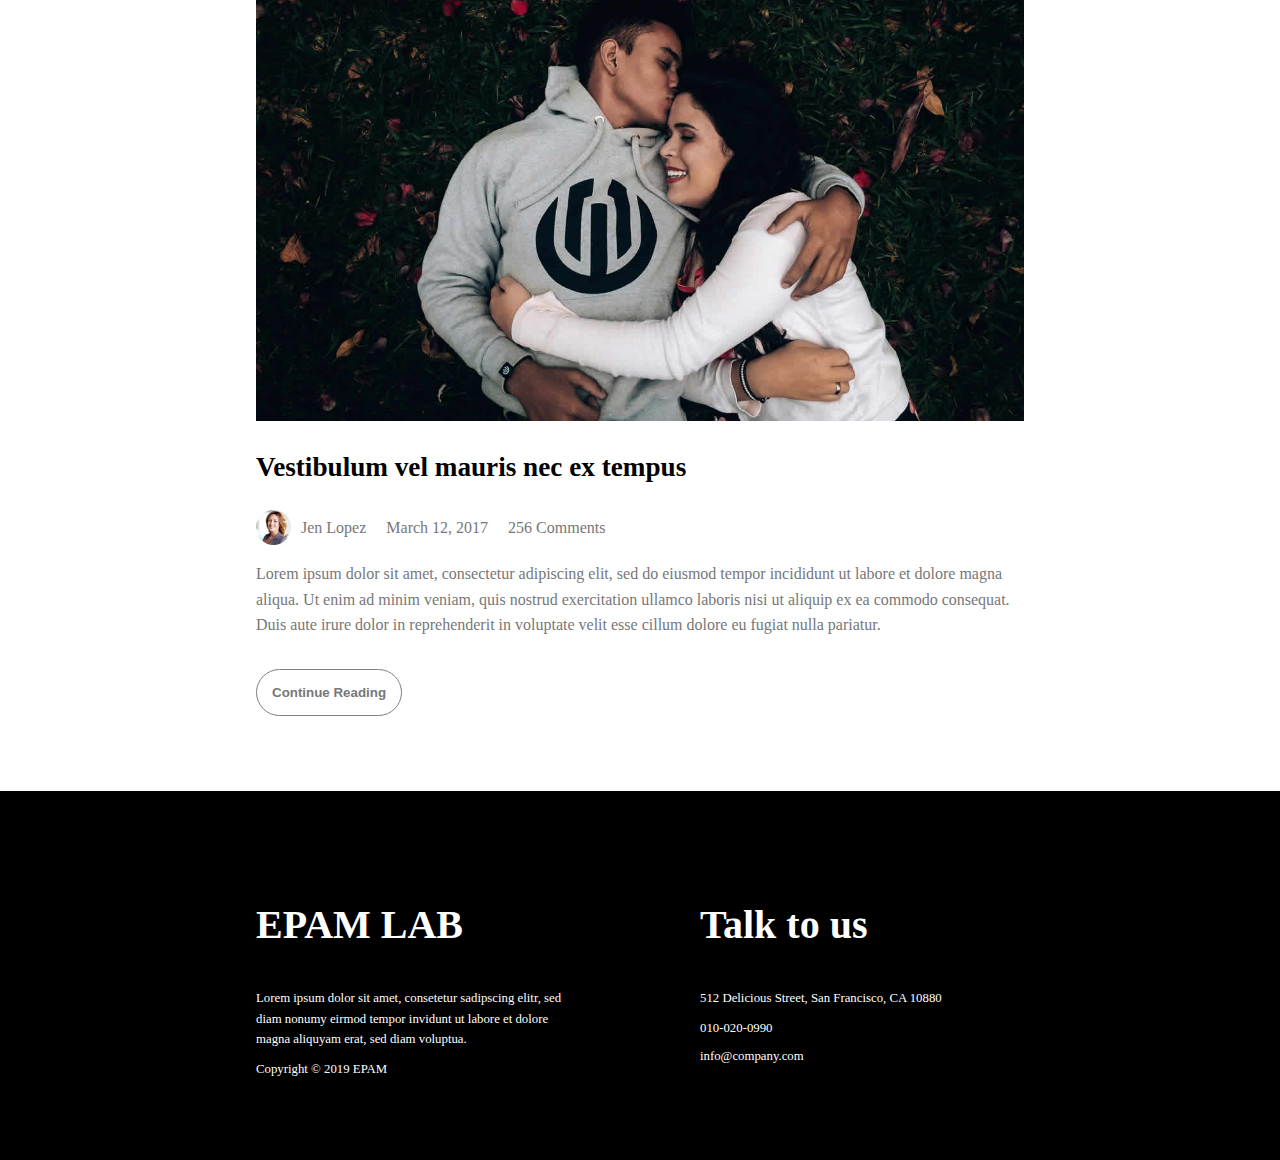
<file: FL12_HW4/homework/index.html>
<!DOCTYPE html>
<html lang="zxx">
  <head>
    <meta charset="UTF-8" />
    <meta name="viewport" content="width=device-width, initial-scale=1.0" />
    <meta http-equiv="X-UA-Compatible" content="ie=edge" />
    <title>HT4_CSS Layouts</title>
    <link rel="stylesheet" href="css/style.css" />
  </head>
  <body>
    <header class="header">
      <div class="fixed_menu">
        <div id="logo"><h4>Front-end Lab</h4></div>
        <nav class="nav">
          <ul>
            <li class="nav_item"><a href="#">Home</a></li>
            <li class="nav_item"><a href="#">About</a></li>
            <li class="nav_item"><a href="#">Gallery</a></li>
            <li class="nav_item"><a href="#">Contact</a></li>
          </ul>
        </nav>
      </div>
    </header>

    <div class="header_image_block">
      <h1>Hello! This is Front-end Lab.</h1>
      <p>EPAM Front-end Lab</p>
      <button class="button">Discover More</button>
    </div>
    <main class="main_content">
      <section>
        <img
          class="main_photo"
          src="img/blog-image1.jpg"
          alt="girl on the bridge"
        />
        <h3>We Help You To Make Front-end Great Again</h3>
        <div class="comments_info">
          <img class="avatar" src="img/author-image1.jpg" alt="author_1" />
          <div class="author_of_publ"><span>Jen Lopez</span></div>
          <div class="data_of_publ"><span>July 22, 2017</span></div>
          <div class="quontity_of_comments"><span>35 Comments</span></div>
        </div>
        <p class="comments_info_text">
          Lorem ipsum dolor sit amet, consectetur adipiscing elit, sed do
          eiusmod tempor incididunt ut labore et dolore magna aliqua. Ut enim ad
          minim veniam, quis nostrud exercitation ullamco laboris nisi ut
          aliquip ex ea commodo consequat. Duis aute irure dolor in
          reprehenderit in voluptate velit esse cillum dolore eu fugiat nulla
          pariatur.
        </p>
        <button class="button">Continue Reading</button>
        <hr />
      </section>
      <section>
        <img
          class="main_photo"
          src="img/blog-image2.jpg"
          alt="girl in front of car"
        />
        <h3>In pretium tellus et ante accumsan</h3>
        <div class="comments_info">
          <img class="avatar" src="img/author-image2.jpg" alt="author_2" />
          <div class="author_of_publ"><span>Leo Dennis</span></div>
          <div class="data_of_publ"><span>June 10, 2017</span></div>
          <div class="quontity_of_comments"><span>48 Comments</span></div>
        </div>
        <p class="comments_info_text">
          Lorem ipsum dolor sit amet, consectetur adipiscing elit, sed do
          eiusmod tempor incididunt ut labore et dolore magna aliqua. Ut enim ad
          minim veniam, quis nostrud exercitation ullamco laboris nisi ut
          aliquip ex ea commodo consequat. Duis aute irure dolor in
          reprehenderit in voluptate velit esse cillum dolore eu fugiat nulla
          pariatur.
        </p>
        <button class="button">Continue Reading</button>
        <hr />
      </section>
      <section>
        <img
          class="main_photo"
          src="img/blog-image3.jpg"
          alt="house on lake amound mountain"
        />
        <h3>Nam interdum maximus dolor faucibus</h3>
        <div class="comments_info">
          <img class="avatar" src="img/author-image1.jpg" alt="author_1" />
          <div class="author_of_publ"><span>Jen Lopez</span></div>
          <div class="data_of_publ"><span>May 30, 2017</span></div>
          <div class="quontity_of_comments"><span>63 Comments</span></div>
        </div>
        <p class="comments_info_text">
          Lorem ipsum dolor sit amet, consectetur adipiscing elit, sed do
          eiusmod tempor incididunt ut labore et dolore magna aliqua. Ut enim ad
          minim veniam, quis nostrud exercitation ullamco laboris nisi ut
          aliquip ex ea commodo consequat. Duis aute irure dolor in
          reprehenderit in voluptate velit esse cillum dolore eu fugiat nulla
          pariatur.
        </p>
        <button class="button">Continue Reading</button>
        <hr />
      </section>
      <section>
        <img
          class="main_photo"
          src="img/blog-image4.jpg"
          alt="fast food lunch"
        />
        <h3>The ingredients that make a great burger</h3>
        <div class="comments_info">
          <img class="avatar" src="img/author-image2.jpg" alt="author_2" />
          <div class="author_of_publ"><span>Leo Dennis</span></div>
          <div class="data_of_publ"><span>April 18, 2017</span></div>
          <div class="quontity_of_comments"><span>124 Comments</span></div>
        </div>
        <p class="comments_info_text">
          Lorem ipsum dolor sit amet, consectetur adipiscing elit, sed do
          eiusmod tempor incididunt ut labore et dolore magna aliqua. Ut enim ad
          minim veniam, quis nostrud exercitation ullamco laboris nisi ut
          aliquip ex ea commodo consequat. Duis aute irure dolor in
          reprehenderit in voluptate velit esse cillum dolore eu fugiat nulla
          pariatur.
        </p>
        <button class="button">Continue Reading</button>
        <hr />
      </section>
      <section>
        <img
          class="main_photo"
          src="img/blog-image5.jpg"
          alt="couple on the grass"
        />
        <h3>Vestibulum vel mauris nec ex tempus</h3>
        <div class="comments_info">
          <img class="avatar" src="img/author-image1.jpg" alt="author_1" />
          <div class="author_of_publ"><span>Jen Lopez</span></div>
          <div class="data_of_publ"><span>March 12, 2017</span></div>
          <div class="quontity_of_comments"><span>256 Comments</span></div>
        </div>
        <p class="comments_info_text">
          Lorem ipsum dolor sit amet, consectetur adipiscing elit, sed do
          eiusmod tempor incididunt ut labore et dolore magna aliqua. Ut enim ad
          minim veniam, quis nostrud exercitation ullamco laboris nisi ut
          aliquip ex ea commodo consequat. Duis aute irure dolor in
          reprehenderit in voluptate velit esse cillum dolore eu fugiat nulla
          pariatur.
        </p>
        <button class="button">Continue Reading</button>
      </section>
    </main>
    <div class="test"></div>
    <footer class="footer">
      <div class="footer_wr">
      <div class="footer_col">
        <h3>EPAM LAB</h3>
        <p>
          Lorem ipsum dolor sit amet, consetetur sadipscing elitr, sed diam
          nonumy eirmod tempor invidunt ut labore et dolore magna aliquyam erat,
          sed diam voluptua.
        </p>
        <p>Copyright © 2019 EPAM</p>
      </div>
      <div class="footer_col">
        <h3>Talk to us</h3>
        <p>512 Delicious Street, San Francisco, CA 10880</p>
        <p>010-020-0990</p>
        <p>info@company.com</p>
      </div>
    </div>
    </footer>
  </body>
</html>
</file>
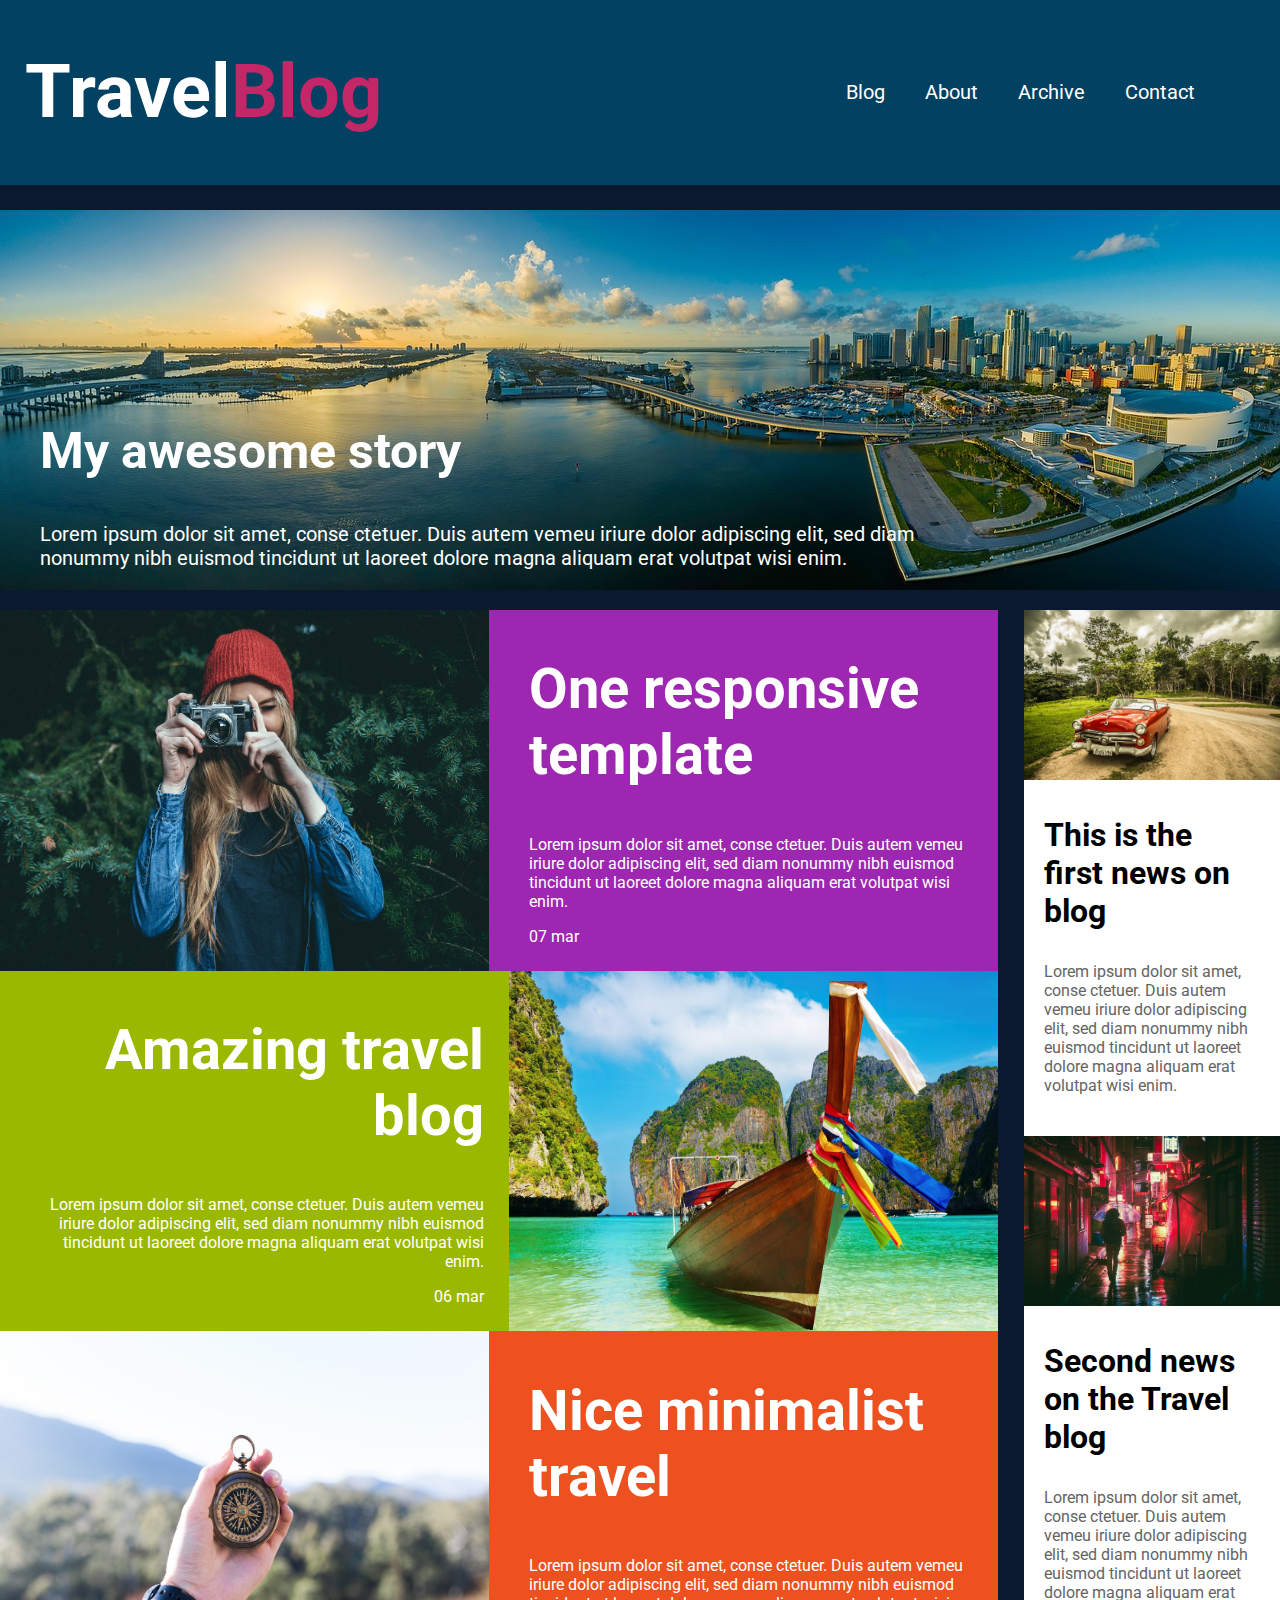
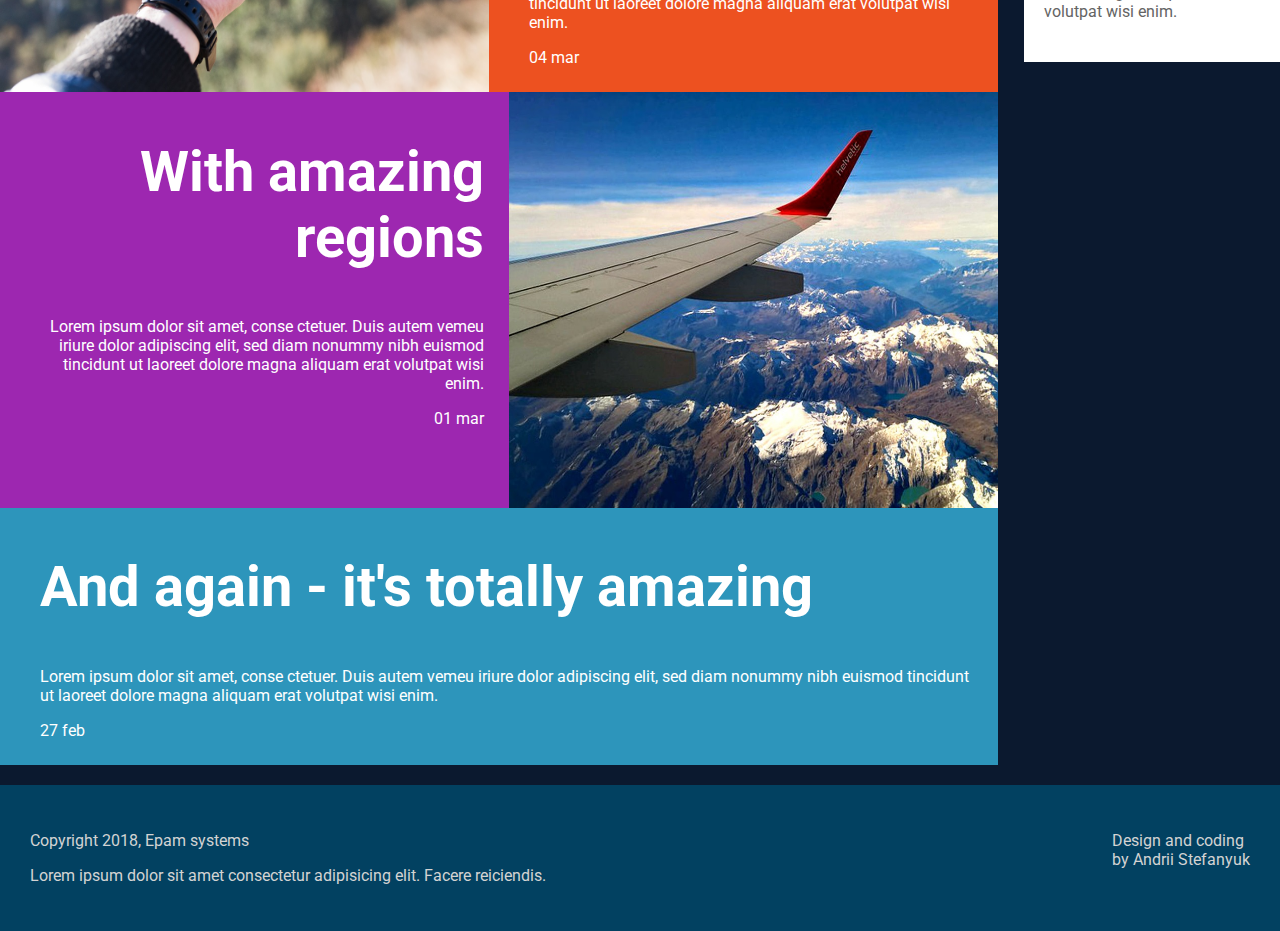
<file: FL12_HW5/homework/index.html>
<!DOCTYPE html>
<html lang="zxx">
  <head>
    <meta charset="UTF-8" />
    <meta name="viewport" content="width=device-width, initial-scale=1.0" />
    <meta http-equiv="X-UA-Compatible" content="ie=edge" />
    <link rel="stylesheet" href="css/styles.css" />
    <link
      href="https://fonts.googleapis.com/css?family=Roboto:400,100,300,700&subset=latin,latin-ext"
      rel="stylesheet"
      type="text/css"
    />
    <title>Responsive</title>
  </head>
  <body>
    <div class="page_container">
      <header>
        <div class="horizontal_menu"> 
          <nav class="nav">
            <div class="menu-icon">&#9776;</div>
            <div id="page_name">
              <h1>Travel<span>Blog</span></h1>
            </div>
            <ul class="nav_right">
                <li class="nav_item"><a href="#">Blog</a></li>
                <li class="nav_item"><a href="#">About</a></li>
                <li class="nav_item"><a href="#">Archive</a></li>
                <li class="nav_item"><a href="#">Contact</a></li>
            </ul>
          </nav>
        </div>
      </header>
      <div class="top">
        <div class="top_description">
          <h2>My awesome story</h2>
          <p>
            Lorem ipsum dolor sit amet, conse ctetuer. Duis autem vemeu iriure
            dolor adipiscing elit, sed diam nonummy nibh euismod tincidunt ut
            laoreet dolore magna aliquam erat volutpat wisi enim.
          </p>
        </div>
      </div>
      <main>
        <div class="post">
          <article class="post_1">
            <div class="post_photo">
              <img src="img/post1.jpg" alt="post_1" />
            </div>
            <div class="post_description post-1">
              <h2>One responsive template</h2>
              <p>
                Lorem ipsum dolor sit amet, conse ctetuer. Duis autem vemeu iriure
                dolor adipiscing elit, sed diam nonummy nibh euismod tincidunt ut
                laoreet dolore magna aliquam erat volutpat wisi enim.
              </p>
              <div class="date">
                <span class="day">07</span>
                <span class="month">mar</span>
              </div>
            </div>
          </article>
          <article class="post_2">
            <div class="post_photo">
              <img src="img/post2.jpg" alt="post_2" />
            </div>
            <div class="post_description post-2">
              <h2>Amazing travel blog</h2>
              <p>
                Lorem ipsum dolor sit amet, conse ctetuer. Duis autem vemeu iriure
                dolor adipiscing elit, sed diam nonummy nibh euismod tincidunt ut
                laoreet dolore magna aliquam erat volutpat wisi enim.
              </p>
              <div class="date">
                <span class="day">06</span>
                <span class="month">mar</span>
              </div>
            </div>
          </article>
          <article class="post_3">
            <div class="post_photo">
              <img src="img/post3.jpg" alt="post_3" />
            </div>
            <div class="post_description post-3">
              <h2>Nice minimalist travel</h2>
              <p>
                Lorem ipsum dolor sit amet, conse ctetuer. Duis autem vemeu iriure
                dolor adipiscing elit, sed diam nonummy nibh euismod tincidunt ut
                laoreet dolore magna aliquam erat volutpat wisi enim.
              </p>
              <div class="date">
                <span class="day">04</span>
                <span class="month">mar</span>
              </div>
            </div>
          </article>
          <article class="post_4">
            <div class="post_photo">
              <img src="img/post4.jpg" alt="post_4" />
            </div>
            <div class="post_description post-4">
              <h2>With amazing regions</h2>
              <p>
                Lorem ipsum dolor sit amet, conse ctetuer. Duis autem vemeu iriure
                dolor adipiscing elit, sed diam nonummy nibh euismod tincidunt ut
                laoreet dolore magna aliquam erat volutpat wisi enim.
              </p>
              <div class="date">
                <span class="day">01</span>
                <span class="month">mar</span>
              </div>
            </div>
            
          </article>
      
          <article class="post_5">
            <div class="post_description post-5">
              <h2>And again - it's totally amazing</h2>
              <p>
                Lorem ipsum dolor sit amet, conse ctetuer. Duis autem vemeu iriure
                dolor adipiscing elit, sed diam nonummy nibh euismod tincidunt ut
                laoreet dolore magna aliquam erat volutpat wisi enim.
              </p>
              <div class="date">
                <span class="day">27</span>
                <span class="month">feb</span>
              </div>
            </div>
          </article>
        </div>
        <aside>
          <article class="news">
            <div class="news_photo_1">
              <img src="img/news1.jpg" alt="news_1" />
            </div>
            <div class="news_description">
              <h3>This is the first news on blog</h3>
              <p>Lorem ipsum dolor sit amet, conse ctetuer. Duis autem vemeu iriure
                dolor adipiscing elit, sed diam nonummy nibh euismod tincidunt ut
                laoreet dolore magna aliquam erat volutpat wisi enim.</p>
            </div>
          </article>
          <article class="news">
            <div class="news_photo_2">
              <img src="img/news2.jpg" alt="news_2" />
            </div>
            <div class="news_description">
              <h3>Second news on the Travel blog</h3>
              <p>Lorem ipsum dolor sit amet, conse ctetuer. Duis autem vemeu iriure
                dolor adipiscing elit, sed diam nonummy nibh euismod tincidunt ut
                laoreet dolore magna aliquam erat volutpat wisi enim.</p>
            </div>
          </article>
        </aside>
        
      </main>
      <footer>
         <div class="footer_inner">
          <div>
            <p>Copyright 2018, Epam systems</p>
            <p>
              Lorem ipsum dolor sit amet consectetur adipisicing elit. Facere
              reiciendis.
            </p>
          </div>
          <div>
            <p>Design and coding <br> by Andrii Stefanyuk</p>
          </div>
        </div>
      </footer>
    </div>
  </body>
</html>
</file>
<file: FL12_HW1/homework/style.css>
html,body,div,span,applet,object,iframe,h1,h2,h3,h4,h5,h6,p,blockquote,pre,a,abbr,acronym,address,big,cite,code,del,dfn,em,font,img,ins,kbd,q,s,samp,small,strike,strong,sub,sup,tt,var,b,u,i,center,dl,dt,dd,ol,ul,li,fieldset,form,label,legend,table,caption,tbody,tfoot,thead,tr,th,td{background:transparent;border:0;margin:0;padding:0;vertical-align:baseline}body{line-height:1}h1,h2,h3,h4,h5,h6{clear:both;font-weight:normal}ol,ul{list-style:none}blockquote{quotes:none}blockquote:before,blockquote:after{content:'';content:none}del{text-decoration:line-through}table{border-collapse:collapse;border-spacing:0}a img{border:0}#container{float:left;margin:0 -240px 0 0;width:100%}#primary,#secondary{float:right;overflow:hidden;width:220px}#secondary{clear:right}#footer{clear:both;width:100%}.one-column #content{margin:0 auto;width:640px}.single-attachment #content{margin:0 auto;width:900px}body,input,textarea,.page-title span,.pingback a.url{font-family:Georgia,"Bitstream Charter",serif}h3#comments-title,h3#reply-title,#access .menu,#access div.menu ul,#cancel-comment-reply-link,.form-allowed-tags,#site-info,#site-title,#wp-calendar,.comment-meta,.comment-body tr th,.comment-body thead th,.entry-content label,.entry-content tr th,.entry-content thead th,.entry-meta,.entry-title,.entry-utility,#respond label,.navigation,.page-title,.pingback p,.reply,.widget-title,.wp-caption-text{font-family:"Helvetica Neue",Arial,Helvetica,"Nimbus Sans L",sans-serif}input[type="submit"]{font-family:"Helvetica Neue",Arial,Helvetica,"Nimbus Sans L",sans-serif}pre{font-family:"Courier 10 Pitch",Courier,monospace}code{font-family:Monaco,Consolas,"Andale Mono","DejaVu Sans Mono",monospace}#access .menu-header,div.menu,#colophon,#branding,#main,#wrapper{margin:0 auto;width:940px}#wrapper{background:#fff;margin-top:20px;padding:0 20px}#footer-widget-area{overflow:hidden}#footer-widget-area .widget-area{float:left;margin-right:20px;width:220px}#footer-widget-area #fourth{margin-right:0}#site-info{float:left;font-size:14px;font-weight:bold;width:700px}#site-generator{float:right;width:220px}body{background:#f1f1f1}body,input,textarea{color:#666;font-size:12px;line-height:18px}hr{background-color:#e7e7e7;border:0;clear:both;height:1px;margin-bottom:18px}p{margin-bottom:18px}ul{list-style:square;margin:0 0 18px 1.5em}ol{list-style:decimal;margin:0 0 18px 1.5em}ol ol{list-style:upper-alpha}ol ol ol{list-style:lower-roman}ol ol ol ol{list-style:lower-alpha}ul ul,ol ol,ul ol,ol ul{margin-bottom:0}dl{margin:0 0 24px 0}dt{font-weight:bold}dd{margin-bottom:18px}strong{font-weight:bold}cite,em,i{font-style:italic}big{font-size:131.25%}ins{background:#ffc;text-decoration:none}blockquote{font-style:italic;padding:0 3em}blockquote cite,blockquote em,blockquote i{font-style:normal}pre{background:#f7f7f7;color:#222;line-height:18px;margin-bottom:18px;overflow:auto;padding:1.5em}abbr,acronym{cursor:help}sup,sub{height:0;line-height:1;position:relative;vertical-align:baseline}sup{bottom:1ex}sub{top:.5ex}small{font-size:smaller}input{margin-bottom:10px}input[type="text"],input[type="password"],input[type="email"],input[type="url"],input[type="number"],textarea{background:#f9f9f9;border:1px solid #ccc;box-shadow:inset 1px 1px 1px rgba(0,0,0,0.1);-moz-box-shadow:inset 1px 1px 1px rgba(0,0,0,0.1);-webkit-box-shadow:inset 1px 1px 1px rgba(0,0,0,0.1);padding:2px}a:link{color:#06c}a:visited{color:#743399}a:active,a:hover{color:#ff4b33}.screen-reader-text{clip:rect(1px,1px,1px,1px);overflow:hidden;position:absolute !important;height:1px;width:1px}#header{padding:30px 0 0 0}#site-title{float:left;font-size:30px;line-height:36px;margin:0 0 18px 0;width:700px}#site-title a{color:#000;font-weight:bold;text-decoration:none}#site-description{color:#000;clear:right;float:right;font-style:italic;margin:15px 0 18px 0;opacity:.65;width:220px}#branding img{border-top:4px solid #000;border-bottom:1px solid #000;display:block;float:left}#access{background:#000;display:block;float:left;margin:0 auto;width:940px}#access .menu-header,div.menu{font-size:13px;margin-left:12px;width:928px}#access .menu-header ul,div.menu ul{list-style:none;margin:0}#access .menu-header li,div.menu li{float:left;position:relative}#access a{color:#aaa;display:block;line-height:38px;padding:0 10px;text-decoration:none}#access ul ul{box-shadow:0 3px 3px rgba(0,0,0,0.2);-moz-box-shadow:0 3px 3px rgba(0,0,0,0.2);-webkit-box-shadow:0 3px 3px rgba(0,0,0,0.2);display:none;position:absolute;top:38px;left:0;float:left;width:180px;z-index:99999}#access ul ul li{min-width:180px}#access ul ul ul{left:100%;top:0}#access ul ul a{background:#333;line-height:1em;padding:10px;width:160px;height:auto}#access li:hover>a,#access ul ul:hover>a{background:#333;color:#fff}#access ul li:hover>ul{display:block}#access ul li.current_page_item>a,#access ul li.current_page_ancestor>a,#access ul li.current-menu-ancestor>a,#access ul li.current-menu-item>a,#access ul li.current-menu-parent>a{color:#fff}* html #access ul li.current_page_item a,* html #access ul li.current_page_ancestor a,* html #access ul li.current-menu-ancestor a,* html #access ul li.current-menu-item a,* html #access ul li.current-menu-parent a,* html #access ul li a:hover{color:#fff}#main{clear:both;overflow:hidden;padding:40px 0 0 0}#content{margin-bottom:36px}#content,#content input,#content textarea{color:#333;font-size:16px;line-height:24px}#content p,#content ul,#content ol,#content dd,#content pre,#content hr{margin-bottom:24px}#content ul ul,#content ol ol,#content ul ol,#content ol ul{margin-bottom:0}#content pre,#content kbd,#content tt,#content var{font-size:15px;line-height:21px}#content code{font-size:13px}#content dt,#content th{color:#000}#content h1,#content h2,#content h3,#content h4,#content h5,#content h6{color:#000;line-height:1.5em;margin:0 0 20px 0}#content table{border:1px solid #e7e7e7;margin:0 -1px 24px 0;text-align:left;width:100%}#content tr th,#content thead th{color:#777;font-size:12px;font-weight:bold;line-height:18px;padding:9px 24px;border-right:1px solid #e7e7e7}#content tr td{border-top:1px solid #e7e7e7;padding:6px 24px;border-right:1px solid #e7e7e7}#content tr.odd td{background:#f2f7fc}.hentry{margin:0 0 48px 0}.home .sticky{background:#f2f7fc;border-top:4px solid #000;margin-left:-20px;margin-right:-20px;padding:18px 20px}.single .hentry{margin:0 0 36px 0}.page-title{color:#000;font-size:14px;font-weight:bold;margin:0 0 36px 0}.page-title span{color:#333;font-size:16px;font-style:italic;font-weight:normal}.page-title a:link,.page-title a:visited{color:#777;text-decoration:none}.page-title a:active,.page-title a:hover{color:#ff4b33}#content .entry-title{color:#000;font-size:21px;font-weight:bold;line-height:1.3em;margin-bottom:0}.entry-title a:link,.entry-title a:visited{color:#000;text-decoration:none}.entry-title a:active,.entry-title a:hover{color:#ff4b33}.entry-meta{color:#777;font-size:12px}.entry-meta abbr,.entry-utility abbr{border:0}.entry-meta abbr:hover,.entry-utility abbr:hover{border-bottom:1px dotted #666}.single-author .by-author{position:absolute !important;clip:rect(1px 1px 1px 1px);clip:rect(1px,1px,1px,1px)}.entry-content,.entry-summary{clear:both;padding:12px 0 0 0}.entry-content .more-link{white-space:nowrap}#content .entry-summary p:last-child{margin-bottom:12px}.entry-content fieldset{border:1px solid #e7e7e7;margin:0 0 24px 0;padding:24px}.entry-content fieldset legend{background:#fff;color:#000;font-weight:bold;padding:0 24px}.entry-content input{margin:0 0 24px 0}.entry-content input.file,.entry-content input.button{margin-right:24px}.entry-content label{color:#777;font-size:12px}.entry-content select{margin:0 0 24px 0}.entry-content sup,.entry-content sub{font-size:10px}.entry-content blockquote.left{float:left;margin-left:0;margin-right:24px;text-align:right;width:33%}.entry-content blockquote.right{float:right;margin-left:24px;margin-right:0;text-align:left;width:33%}.page-link{clear:both;color:#000;font-weight:bold;line-height:48px;word-spacing:.5em}.page-link a:link,.page-link a:visited{background:#f1f1f1;color:#333;font-weight:normal;padding:.5em .75em;text-decoration:none}.home .sticky .page-link a{background:#d9e8f7}.page-link a:active,.page-link a:hover{color:#ff4b33}body.page .edit-link{clear:both;display:block}#entry-author-info{background:#f2f7fc;border-top:4px solid #000;clear:both;font-size:14px;line-height:20px;margin:24px 0;overflow:hidden;padding:18px 20px}#entry-author-info #author-avatar{background:#fff;border:1px solid #e7e7e7;float:left;height:60px;margin:0 -104px 0 0;padding:11px}#entry-author-info #author-description{float:left;margin:0 0 0 104px}#entry-author-info h2{color:#000;font-size:100%;font-weight:bold;margin-bottom:0}.entry-utility{clear:both;color:#777;font-size:12px;line-height:18px}.entry-meta a,.entry-utility a{color:#777}.entry-meta a:hover,.entry-utility a:hover{color:#ff4b33}#content .video-player{padding:0}.format-standard .wp-video,.format-standard .wp-audio-shortcode,.format-audio .wp-audio-shortcode,.format-standard .video-player{margin-bottom:24px}.home #content .format-aside p,.home #content .category-asides p{font-size:14px;line-height:20px;margin-bottom:10px;margin-top:0}.format-gallery .size-thumbnail img,.category-gallery .size-thumbnail img{border:10px solid #f1f1f1;margin-bottom:0}.format-gallery .gallery-thumb,.category-gallery .gallery-thumb{float:left;margin-right:20px;margin-top:-4px}.home #content .format-gallery .entry-utility,.home #content .category-gallery .entry-utility{padding-top:4px}.attachment .entry-content .entry-caption{font-size:140%;margin-top:24px}.attachment .entry-content .nav-previous a:before{content:'\2190\00a0'}.attachment .entry-content .nav-next a:after{content:'\00a0\2192'}#content img.size-auto,#content img.size-full,#content img.size-large,#content img.size-medium,#content .entry-attachment img,#content .widget-container img{max-width:100%;height:auto}#ie8 #content img.size-auto,#ie8 #content img.size-full,#ie8 #content img.size-large,#ie8 #content img.size-medium,#ie8 #content .entry-attachment img{width:auto}.alignleft,img.alignleft{display:inline;float:left;margin-right:24px;margin-top:4px}.alignright,img.alignright{display:inline;float:right;margin-left:24px;margin-top:4px}.aligncenter,img.aligncenter{clear:both;display:block;margin-left:auto;margin-right:auto}img.alignleft,img.alignright,img.aligncenter{margin-bottom:12px}.wp-caption{background:#f1f1f1;line-height:18px;margin-bottom:20px;max-width:100%;padding:4px;text-align:center}.wp-caption img{margin:5px 5px 0;max-width:622px}.wp-caption p.wp-caption-text{color:#777;font-size:12px;margin:5px}.wp-smiley{margin:0}.gallery{margin:0 auto 18px}.gallery .gallery-item{float:left;margin-top:0;text-align:center}.gallery-columns-1 .gallery-item{width:100%}.gallery-columns-2 .gallery-item{width:50%}.gallery-columns-3 .gallery-item{width:33%}.gallery-columns-4 .gallery-item{width:25%}.gallery-columns-5 .gallery-item{width:20%}.gallery-columns-6 .gallery-item{width:16%}.gallery-columns-7 .gallery-item{width:14%}.gallery-columns-8 .gallery-item{width:12%}.gallery-columns-9 .gallery-item{width:11%}.gallery-columns-1 img{max-width:620px}.gallery-columns-2 img{max-width:288px}.gallery-columns-3 img{max-width:177px}.gallery-columns-4 img{max-width:122px}.gallery-columns-5 img{max-width:88px}.gallery-columns-6 img{max-width:66px}.gallery-columns-7 img{max-width:50px}.gallery-columns-8 img{max-width:39px}.gallery-columns-9 img{max-width:29px}.gallery-item img{height:auto}.gallery-columns-2 .attachment-medium{max-width:92%;height:auto}.gallery-columns-4 .attachment-thumbnail{max-width:84%;height:auto}.gallery .gallery-caption{color:#777;font-size:12px;margin:0 0 12px}.gallery dl{margin:0}.gallery img{border:10px solid #f1f1f1}.gallery br+br{display:none}#content .entry-attachment img{display:block;margin:0 auto}.navigation{color:#777;font-size:12px;line-height:18px;overflow:hidden}.navigation a:link,.navigation a:visited{color:#777;text-decoration:none}.navigation a:active,.navigation a:hover{color:#ff4b33}.nav-previous{float:left;width:50%}.nav-next{float:right;text-align:right;width:50%}#nav-above{margin:0 0 18px 0}#nav-above{display:none}.paged #nav-above,.single #nav-above{display:block}#nav-below{margin:-18px 0 0 0}#comments{clear:both}#comments .navigation{padding:0 0 18px 0}h3#comments-title,h3#reply-title{color:#000;font-size:20px;font-weight:bold;margin-bottom:0}h3#comments-title{padding:24px 0}.commentlist{list-style:none;margin:0}.commentlist li.comment{border-bottom:1px solid #e7e7e7;line-height:24px;margin:0 0 24px 0;padding:0 0 0 56px;position:relative}.commentlist li:last-child{border-bottom:0;margin-bottom:0}#comments .comment-body ul,#comments .comment-body ol{margin-bottom:18px}#comments .comment-body p:last-child{margin-bottom:6px}#comments .comment-body blockquote p:last-child{margin-bottom:24px}.commentlist ol{list-style:decimal}.commentlist .avatar{position:absolute;top:4px;left:0}.comment-author cite{color:#000;font-style:normal;font-weight:bold}.comment-author .says{font-style:italic}.comment-meta{font-size:12px;margin:0 0 18px 0}.comment-meta a:link,.comment-meta a:visited{color:#777;text-decoration:none}.comment-meta a:active,.comment-meta a:hover{color:#ff4b33}.commentlist .bypostauthor>div{background:#f2f7fc;border-top:4px solid #000;margin-bottom:10px;padding:10px 0 0 20px}.reply{font-size:12px;padding:0 0 24px 0}.reply a,a.comment-edit-link{color:#777}.reply a:hover,a.comment-edit-link:hover{color:#ff4b33}.commentlist .children{list-style:none;margin:0}.commentlist .children li{border:0;margin:0}.nopassword,.nocomments{display:none}#comments .pingback{border-bottom:1px solid #e7e7e7;margin-bottom:18px;padding-bottom:18px}.commentlist li.comment+li.pingback{margin-top:-6px}#comments .pingback p{color:#777;display:block;font-size:12px;line-height:18px;margin:0}#comments .pingback .url{font-size:13px;font-style:italic}input[type="submit"]{color:#333}form{text-align:right}input{width:200px}#respond{border-top:1px solid #e7e7e7;margin:24px 0;overflow:hidden;position:relative}#respond p{margin:0}#respond .comment-notes{margin-bottom:1em}.form-allowed-tags{line-height:1em}.children #respond{margin:0 48px 0 0}h3#reply-title{margin:18px 0}#comments-list #respond{margin:0 0 18px 0}#comments-list ul #respond{margin:0}#cancel-comment-reply-link{font-size:12px;font-weight:normal;line-height:18px}#respond .required{color:#ff4b33;font-weight:bold}#respond label{color:#777;font-size:12px}#respond input{margin:0 0 9px;width:98%}#respond textarea{width:98%}#respond .form-allowed-tags{color:#777;font-size:12px;line-height:18px}#respond .form-allowed-tags code{font-size:11px}#respond .form-submit{margin:12px 0}#respond .form-submit input{font-size:14px;width:auto}.widget-area ul{list-style:none;margin-left:0}.widget-area ul ul{list-style:square;margin-left:1.3em}.widget-area select{max-width:100%}.widget_search #s{width:60%}.widget_search label{display:none}.widget-container{word-wrap:break-word;-webkit-hyphens:auto;-moz-hyphens:auto;hyphens:auto;margin:0 0 18px 0}.widget-container .wp-caption img{margin:auto}.widget-container.widget_image .wp-caption{width:auto}.widget-container.widget_image .wp-caption img{margin-left:-8px}.widget-title{color:#222;font-size:14px;font-weight:bold}.widget-area a:link,.widget-area a:visited{text-decoration:none}.widget-area a:active,.widget-area a:hover{text-decoration:underline}.widget-area .entry-meta{font-size:11px}#wp_tag_cloud div{line-height:1.6em}#wp-calendar{width:100%}#wp-calendar caption{color:#222;font-size:14px;font-weight:bold;padding-bottom:4px;text-align:left}#wp-calendar thead{font-size:11px}#wp-calendar tbody{color:#aaa}#wp-calendar tbody td{background:#f5f5f5;border:1px solid #fff;padding:3px 0 2px;text-align:center}#wp-calendar tbody .pad{background:0}#wp-calendar tfoot #next{text-align:right}.widget_rss a.rsswidget{color:#000}.widget_rss a.rsswidget:hover{color:#ff4b33}.widget_rss .widget-title img{width:11px;height:11px}#main .widget-area ul{margin-left:0;padding:0 20px 0 0}#main .widget-area ul ul{border:0;margin-left:1.3em;padding:0}#main .widget-container.music-player ul{margin:0}#footer{margin-bottom:20px}#colophon{border-top:4px solid #000;margin-top:-4px;overflow:hidden;padding:18px 0}#site-info{font-weight:bold}#site-info a{color:#000;text-decoration:none}#site-generator{font-style:italic;position:relative}#site-generator a{background:url(images/wordpress.png) center left no-repeat;color:#666;display:inline-block;line-height:16px;padding-left:20px;text-decoration:none}#site-generator a:hover{text-decoration:underline}img#wpstats{display:block;margin:0 auto 10px}pre{-webkit-text-size-adjust:140%}code{-webkit-text-size-adjust:160%}#access,.entry-meta,.entry-utility,.navigation,.widget-area{-webkit-text-size-adjust:120%}#site-description{-webkit-text-size-adjust:none}@media print{body{background:none !important}#wrapper{clear:both !important;display:block !important;float:none !important;position:relative !important}#header{border-bottom:2pt solid #000;padding-bottom:18pt}#colophon{border-top:2pt solid #000}#site-title,#site-description{float:none;line-height:1.4em;margin:0;padding:0}#site-title{font-size:13pt}.entry-content{font-size:14pt;line-height:1.6em}.entry-title{font-size:21pt}#access,#branding img,#respond,.comment-edit-link,.edit-link,.navigation,.page-link,.widget-area{display:none !important}#container,#header,#footer{margin:0;width:100%}#content,.one-column #content{margin:24pt 0 0;width:100%}.wp-caption p{font-size:11pt}#site-info,#site-generator{float:none;width:auto}#colophon{width:auto}img#wpstats{display:none}#site-generator a{margin:0;padding:0}#entry-author-info{border:1px solid #e7e7e7}#main{display:inline}.home .sticky{border:0}}img{width:140px;vertical-align:middle;display:block;margin:0 auto;margin-left:calc(50% - 50px);margin-bottom:20px}nav>a{padding:10px;color:#0279c1}nav>a b:hover{color:#00527a}nav>a:visited{color:#0279c1}article{padding-left:10px}footer{margin-top:20px;padding:40px 20px;text-align:center;background:#3333}
</file>
<file: FL12_HW2/homework/css/general.css>
/* 

please don't edit this styles

*/

h2.tm-section-title {
    color: lightskyblue;
}

a:focus {
    color: #666;
    outline: 0
}

ul {
    padding: 0;
    margin: 0
}

body {
    background-color: #f5f5f5;
    color: #000;
    font-family: 'Open Sans', Helvetica, Arial, sans-serif;
    font-size: 16px;
    font-weight: 300;
    padding-top: 30px;
    overflow-x: hidden
}

section:before {
    position: absolute;
    z-index: 1
}

.box,
.tm-content-box,
.tm-main-nav {
    background-color: #fff
}

.tm-sidebar {
    z-index: 10;
    position: fixed;
    left: 0;
    right: 0;
    top: 0;
    width: 100%;
}

.tm-sidebar ul{
    margin: 0px;
    display: flex;
}

.tm-main-nav {
    font-size: 1.5em;
    text-align: center
}

.tm-nav-item {
    list-style: none;
    width: 100%;
}

.tm-nav-item-link {
    border: 1px solid transparent;
    color: #666;
    display: block;
    padding: 10px;
    width: 100%;
    -webkit-transition: all .3s ease;
    transition: all .3s ease
}

.carousel-indicators li,
.tm-banner-inner {
    border: 1px solid lightgrey
}


.tm-nav-item-link.active,
.tm-nav-item-link:hover {
    color: #666;
    text-decoration: none;
}

.tm-nav-item-link:focus {
    text-decoration: none
}

.tm-banner-text,
.tm-banner-title,
.tm-section-title {
    color: #666;
    font-weight: 300;
    margin: 0
}

.tm-section-title {
    margin-bottom: 20px
}

.tm-section-title-box {
    margin-bottom: 0
}

.tm-banner-title {
    font-size: 3.3em;
    letter-spacing: 2px;
    text-transform: uppercase
}

.tm-main-content {
    padding-top: 70px;
}

.tm-content-box {
    overflow: hidden;
    margin-bottom: 30px
}

.padding-medium {
    padding: 40px
}

.tm-banner {
    padding: 30px
}

.tm-banner-inner {
    padding: 30px 0;
    height: 100%;
    text-align: center;
    display: flex;
    -webkit-box-orient: vertical;
    -webkit-box-direction: normal;
    -webkit-flex-direction: column;
    -ms-flex-direction: column;
    flex-direction: column;
    -webkit-box-align: center;
    -webkit-align-items: center;
    -ms-flex-align: center;
    align-items: center;
    -webkit-box-pack: center;
    -webkit-justify-content: center;
    -ms-flex-pack: center;
    justify-content: center
}

.tm-banner-inner img{
    width: 120px;
}

.tm-banner-text {
    font-size: 1.4em
}

.boxes,
.tm-box-bg-title {
    display: -webkit-box;
    display: -webkit-flex;
    display: -ms-flexbox
}

/*.flex-item {*/
    /*-webkit-box-flex: 0 1 auto;*/
    /*-webkit-flex: 0 1 auto;*/
    /*-ms-flex: 0 1 auto;*/
    /*flex: 0 1 auto*/
/*}*/

.section-description {
    line-height: 1.8;
    margin-bottom: 25px
}

.section-description:last-child {
    margin-bottom: 0
}

.tm-team-description-container {
    max-width: 500px
}

.tm-team-info {
    display: flex
}

.box {
    list-style: none;
    width: 33.3333%;
    height: auto;
}

.box-bg {
    position: relative
}

.box-img {
    width: 100%;
}

.tm-box-bg-title {
    position: absolute;
    top: 0;
    right: 0;
    bottom: 0;
    left: 0;
    display: flex;
    -webkit-box-align: center;
    -webkit-align-items: center;
    -ms-flex-align: center;
    align-items: center;
    -webkit-box-pack: center;
    -webkit-justify-content: center;
    -ms-flex-pack: center;
    justify-content: center
}

.boxes {
    display: flex;
    -webkit-flex-wrap: wrap;
    -ms-flex-wrap: wrap;
    flex-wrap: wrap
}

.gallery-container a {
    cursor: -webkit-zoom-in;
    cursor: zoom-in
}

.carousel {
    position: relative;
    height: auto;
    padding: 50px 50px 80px;
    text-align: center
}

.carousel-indicators {
    bottom: 30px
}

.carousel-content {
    color: #000;
    display: -webkit-box;
    display: -webkit-flex;
    display: -ms-flexbox;
    display: flex;
    -webkit-box-align: center;
    -webkit-align-items: center;
    -ms-flex-align: center;
    align-items: center
}

.carousel-indicators .active {
    background-color: lightgrey
}

.contact-form {
    overflow: hidden
}

.form-control {
    border-radius: 0;
    font-size: 1em
}

.form-control:focus {
    border-color: lightgrey;
    box-shadow: inset 0 1px 1px rgba(0, 0, 0, .075), 0 0 8px rgba(153, 153, 153, .45)
}

.form-group {
    margin-bottom: 20px
}

.form-group-2-col-left {
    padding-left: 0;
    padding-right: 5px
}

.form-group-2-col-right {
    padding-right: 0;
    padding-left: 5px
}

.mandatory-field:after {
    position: absolute;
    top: 0;
    right: 7px
}

.carousel-inner>.carousel-item>a>img, .carousel-inner>.carousel-item>img, .img-contact-us {
    width: 100%;
}

.tm-footer {
    color: #666;
    padding-bottom: 15px
}
</file>
<file: FL12_HW2/homework/css/style.css>
@media print {
  .tm-sidebar,
  .tm-team-img,
  .carousel-indicators,
  .tm-main-content section:last-of-type,
  .blocks .tm-content-box,
  #about,
  section::before,
  .text::after {
    display: none;
  }
  .tm-team-description-container {
    text-align: center;
    max-width: 100%;
  }
  .heading ol {
    list-style-type: none;
  }
  .tm-team-description-container h2,
  .active h2 {
    text-transform: uppercase;
  }
  .heading h2 {
    text-align: center;
    color: lightskyblue;
  }
  body,
  .heading li {
    margin: 0px;
    padding: 0px;
  }
  .heading li:nth-of-type(odd) {
    display: block;
    width: 100px;
    margin: 0 25% 0 auto;
  }
  .heading li:nth-of-type(even) {
    display: block;
    width: 100px;
    margin: 0 auto 0 25%;
  }
  .tm-content-box {
    margin: 0px;
  }
  .tm-main-content,
  .padding-medium {
    padding: 0px;
  }

  .tm-banner {
    padding: 0 0 30px 0;
  }
  .blocks p:last-of-type {
    letter-spacing: 5px;
    word-spacing: 10px;
    font-style: italic;
  }
  #tmCarousel,
  .tm-footer {
    padding-bottom: 0px;
  }
}
@media screen {
  .tm-nav-item-link:hover {
    background-color: lightblue;
    color: #fff;
  }
  .tm-banner {
    background-image: linear-gradient(to right, lightskyblue, burlywood);
  }
  .tm-banner-inner {
    background-color: white;
  }
  .tm-banner-text {
    text-shadow: 2px 2px 4px #333;
    animation-name: displacement;
    animation-delay: 1s;
    animation-duration: 2s;
    animation-timing-function: ease-in;
  }
  @keyframes displacement {
    0% {
      transform: translateX(0px);
    }
    1% {
      transform: translateX(200px);
    }
    100% {
      transform: translateX(0px);
    }
  }
  .flex-2-col {
    display: flex;
    align-items: center;
  }
  .tm-section-title,
  .heading h2 {
    text-align: center;
  }
  #about ul > li:nth-of-type(odd):hover {
    background-color: lightgray;
    color: lightskyblue;
  }
  .heading ol {
    list-style-type: lower-alpha;
  }
  .heading li:hover::before {
    content: ">";
  }
  .text::after {
    content: "New";
    color: red;
    font-variant: small-caps;
    font-weight: bold;
    vertical-align: super;
    font-size: 12px;
    display: inline-block;
  }
  .heading h2 {
    color: lightskyblue;
  }
  .blocks h2 {
    text-align: left;
  }
  .blocks p:last-of-type {
    letter-spacing: 5px;
    word-spacing: 10px;
    font-style: italic;
  }
  div:not(#about) > ul > li:nth-last-of-type(even) {
    background: lightskyblue;
  }
  div:not(#about) ul > li p::first-letter {
    font-weight: bold;
  }
  p.tm-section-description {
    text-indent: 25px;
    line-height: 30px;
  }
  #contact > h2 {
    text-align: left;
  }
  #contact button {
    display: block;
    margin-left: auto;
    color: lightskyblue;
    background-color: white;
    border: 1px solid lightskyblue;
  }
  #contact_subject,
  #contact_name,
  #contact_email {
    border-bottom: 1px solid lightskyblue;
    border-top: 1px solid white;
    border-right: lightskyblue;
    border-left: 1px solid white;
  }
  #contact_subject:focus,
  #contact_name:focus,
  #contact_email:focus {
    background-color: lightskyblue;
  }
  #contact_message {
    background: url(../img/email-icon.png) right 10px bottom 10px no-repeat;
    background-size: 30px 30px;
    border: 1px solid lightskyblue;
  }
  .tm-sidebar,
  .tm-content-header,
  section {
    box-shadow: 1px 1px 15px rgba(61, 55, 61, 0.7);
  }
  section::before {
    border-color: lightskyblue transparent transparent transparent;
    width: 0;
    height: 0;
    border-style: solid;
    border-width: 75px 75px 0 0;
    content: "";
  }
}
</file>
<file: FL12_HW4/homework/css/style.css>
body {
  margin: 0;
  color: #777;
}
@media only screen and (min-width: 900px) {
  .header {
    z-index: 10;
    position: sticky;
    left: 0;
    right: 0;
    top: 0;
    width: 100%;
  }
  .fixed_menu {
    display: flex;
    justify-content: space-around;
    align-items: center;
    background-color: #ffffff;
  }
  .fixed_menu ul {
    margin: 0px;
    display: flex;
    list-style-type: none;
  }
  .fixed_menu ul li {
    padding: 25px 15px;
  }
  .fixed_menu a {
    text-decoration: none;
    color: #777;
  }
  .nav_item a:hover {
    color: #bfba55;
  }
  #logo {
    text-transform: uppercase;
  }

  .header_image_block {
    background-blend-mode: multiply;
    background-image: url("../img/home-bg.jpg");
    background-color: rgba(0, 0, 0, 0.7);
    height: 100vh;
    background-repeat: no-repeat;
    background-size: cover;
  }
  .header_image_block p {
    color: #bfba55;
  }
  .header_image_block {
    display: flex;
    flex-direction: column;
    align-items: center;
    margin: auto;
    justify-content: center;
  }
  .header_image_block > h1 {
    color: #ffffff;
    font-size: 4em;
  }
  .header_image_block .button {
    text-transform: uppercase;
  }
  .button {
    border-radius: 24px;
    padding: 15px;
    font-weight: bold;
    border: 1px solid grey;
    margin: 15px 0 35px 0;
    color: #777;
    background-color: #ffffff;
  }
  .main_content {
    display: flex;
    flex-direction: column;
    max-width: 60%;
    margin: 0px auto 0px auto;
  }
  section {
    margin-top: 60px;
  }
  section h3 {
    color: #000;
    font-size: 1.7em;
  }
  .main_photo {
    width: 100%;
  }
  .comments_info {
    display: flex;
    align-items: center;
  }
  .quontity_of_comments,
  .data_of_publ {
    margin-left: 20px;
  }
  .author_of_publ {
    margin-left: 10px;
  }
  .comments_info_text,
  .footer_col > p:first-of-type {
    line-height: 1.6;
  }
  .avatar {
    border-radius: 50%;
    width: 35px;
    height: 35px;
  }
  .footer {
    background-color: #000;
    color: #ffffff;
    margin-top: 40px;
  }
  .footer_wr {
    display: flex;
    width: 60%;
    margin: auto;
    padding: 70px;
  }
  .footer_col {
    width: 50%;
  }
  .footer_col:first-child {
    margin-right: 120px;
  }
  .footer_col h3 {
    font-size: 2.5em;
  }
  .footer_col p {
    font-size: 0.8em;
  }
}
</file>
<file: FL12_HW5/homework/css/styles.css>
body {
  font-family: roboto;
}
.post-1 {
  background: #9d27b0;
}
.post-2 {
  background: #9bb800;
}
.post-3 {
  background: #ed5120;
}
.post-4 {
  background: #9d27b0;
}
.post-5 {
  background: #2d95bb;
}

body {
  background-color: #0b192f;
  margin: 0px;
  padding: 0px;
}
.page_container {
  max-width: 1400px;
  width: 100%;
  margin: 0 auto;
}

header {
  background-color: #024161;
}
.nav {
  display: flex;
  justify-content: space-between;
  align-items: center;
  padding: 0 45px 0 25px;
  margin-right: 20px;
}
.menu-icon {
  display: none;
}
.horizontal_menu ul {
  margin: 0px;
  display: flex;
  list-style-type: none;
}
.horizontal_menu a {
  text-decoration: none;
  color: white;
  justify-content: space-around;
  font-size: 1.25em;
  padding: 30px 20px;
}
#page_name {
  color: white;
  font-size: 2.3em;
}
#page_name span {
  color: rgb(196, 39, 103);
}
.nav_right li:hover,
#page_name h1:hover {
  background-color: rgb(50, 97, 174);
}

.top {
  background-image: url("../img/post0.jpg");
  background-position: center;
  background-repeat: no-repeat;
  background-size: cover;
  display: flex;
  flex-direction: column;
  justify-content: flex-end;
  height: 380px;
  margin-top: 25px;
}

.top_description h2 {
  font-size: 50px;
  color: white;
  margin-left: 40px;
}
.top_description p {
  font-size: 20px;
  color: white;
  width: 75%;
  margin-left: 40px;
  margin-bottom: 20px;
}

main {
  display: flex;
  width: 100%;
}
.post {
  display: flex;
  flex-direction: column;
  width: 78%;
  margin-right: 2%;
  margin-top: 20px;
}
img {
  min-height: 100%;
  max-width: 100%;
}
.post_description {
  color: white;
  position: relative;
  padding: 0 25px 25px 40px;
}

.post_description h2 {
  font-size: 3.5em;
}
.post_description p {
  font-size: 1em;
}
.post_description h2:hover {
  color: rgb(211, 211, 211);
}

.post article:nth-child(even) {
  display: flex;
  flex-direction: row-reverse;
  text-align: right;
}
.post article:nth-child(odd) {
  display: flex;
  flex-direction: row;
  text-align: left;
}
.post_photo {
  min-width: 49%;
  max-width: 49%;
}

.post_1:hover {
  background: #9d27b0;
  opacity: 0.8;
}
.post_2:hover {
  background: #9bb800;
  opacity: 0.8;
}
.post_3:hover {
  background: #ed5120;
  opacity: 0.8;
}
.post_4:hover {
  background: #9d27b0;
  opacity: 0.8;
}
.post_5:hover {
  background: #2d95bb;
  opacity: 0.8;
}

aside {
  display: flex;
  flex-direction: column;
  margin: 20px 0 0 0;
  width: 20%;
}
.news {
  background-color: white;
  color: black;
}
.news h3 {
  font-size: 2em;
}
.news p {
  font-size: 1em;
  color: rgb(100, 100, 100);
}

.news_description {
  position: relative;
  padding: 0 25px 25px 20px;
}

.footer_inner {
  background-color: #024161;
  text-align: left;
  color: rgb(211, 211, 211);
  display: flex;
  justify-content: space-between;
  padding: 30px 30px 30px 30px;
  margin-top: 20px;
}
@media only screen and (max-width: 768px) {
  .page_container {
    display: flex;
    flex-direction: column;
    width: 96%;
    margin: 0 auto;
  }
  .post_photo {
    max-width: 100%;
  }
  img {
    min-width: 100%;
  }
  header {
    background-color: #024161;
  }
  .nav {
    display: flex;
    justify-content: center;
    flex-direction: column;
    align-items: center;
    padding: 10px 0 20px;
  }
  .nav ul {
    display: none;
  }

  .menu-icon {
    display: block;
    font-size: 50px;
    color: white;
  }
  main {
    display: flex;
  }
  .post {
    display: flex;
    flex-direction: column;
    width: 58%;
    margin-right: 2%;
    margin-top: 20px;
  }
  .post article:nth-child(n) {
    display: flex;
    flex-direction: column;
    text-align: left;
  }

  aside {
    display: flex;
    flex-direction: column;
    margin: 20px 0 0 0;
    width: 40%;
  }
  .footer_inner {
    background-color: #024161;
    text-align: center;
    color: rgb(211, 211, 211);
    display: flex;
    flex-direction: column;
    padding: 30px 30px 30px 30px;
    margin-top: 20px;
  }
}

@media only screen and (max-width: 480px) {
  .page_container {
    display: flex;
    flex-direction: column;
    width: 96%;
    margin: 0 auto;
  }
  img {
    max-width: 100%;
  }
  .nav {
    display: flex;
    justify-content: center;
    flex-direction: column;
    align-items: center;
    padding: 10px 0 20px;
  }
  .nav ul {
    display: none;
  }

  .menu-icon {
    display: block;
    font-size: 50px;
    color: white;
  }
  main {
    display: flex;
    flex-direction: column;
  }
  .post {
    display: flex;
    flex-direction: column;
    width: 100%;
    margin-top: 20px;
  }
  aside {
    display: flex;
    flex-direction: column;
    margin: 20px 0 0 0;
    width: 100%;
  }
  .footer_inner {
    background-color: #024161;
    text-align: center;
    color: rgb(211, 211, 211);
    display: flex;
    flex-direction: column;
    padding: 30px 30px 30px 30px;
    margin-top: 20px;
  }
}
</file>
